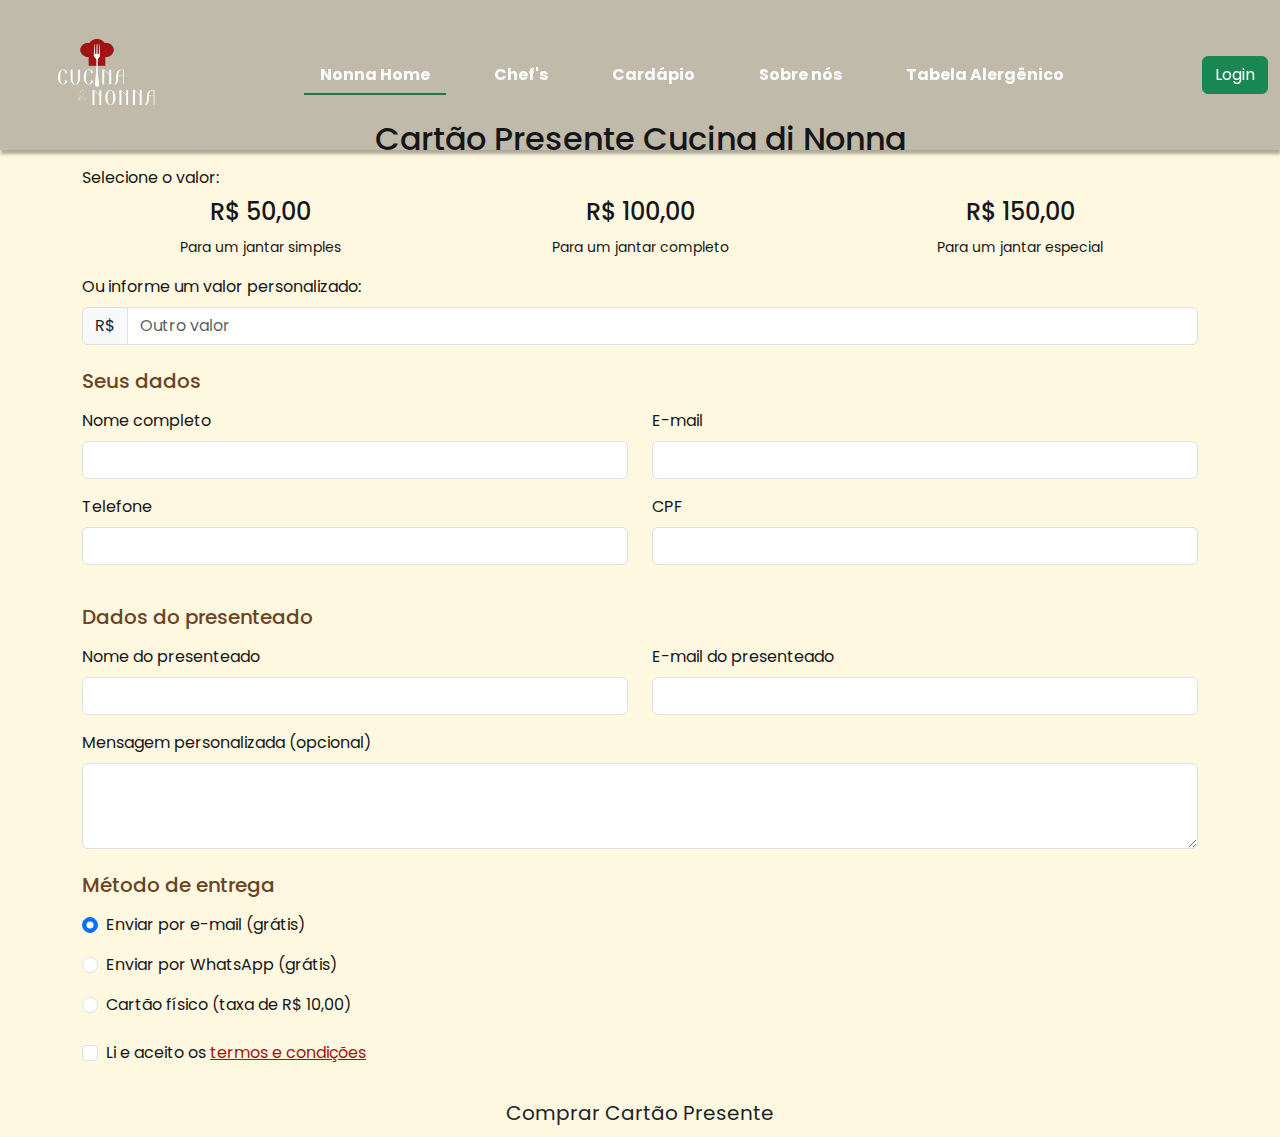
<file: compre_cartao.html>
<!DOCTYPE html>
<html lang="pt-br">
<head>
    <meta charset="UTF-8">
    <meta name="viewport" content="width=device-width, initial-scale=1.0">
    <title>Cartão Presente - Cucina di Nonna</title>
    <link href="https://cdn.jsdelivr.net/npm/bootstrap@5.3.0/dist/css/bootstrap.min.css" rel="stylesheet">
    <link rel="stylesheet" href="public/css/style.css">
    
</head>
<body id="body">
    <header id="header" class="navbar navbar-expand-lg fixed-top">
            <div class="container-fluid">
                <a href="index.html" class="navbar-brand me-0" id="logo">
                    <img class="img-logo" id="img-logo" src="public/img/logo-favincon/logo2.png" alt="" width="150px"
                        height="130px">
                </a>
                <button class="navbar-toggler" type="button" data-bs-toggle="collapse" data-bs-target="#navbarContent"
                    aria-controls="navbarContent" aria-expanded="false" aria-label="Toggle navigation">
                    <span class="navbar-toggler-icon"></span>
                </button>
                <div class="collapse navbar-collapse" id="navbarContent">
                    <ul id="navbar" class="navbar-nav mx-auto mb-2 mb-lg-0">
                        <li class="nav-item"><a href="index.html" class="nav-link active">Nonna Home</a></li>
                        <li class="nav-item"><a href="#chefs" class="nav-link">Chef's</a></li>
                        <li class="nav-item"><a href="#cardapio" class="nav-link">Cardápio</a></li>
                        <li class="nav-item"><a href="#sobre" class="nav-link">Sobre nós</a></li>
                        <li class="nav-item"><a href="#tabela" class="nav-link">Tabela Alergênico</a></li>
                    </ul>
                    <div class="d-flex">
                        <a href="login.html" target="_blank" class="btn  btn-success">Login</a>
                    </div>
                </div>
            </div>
        </header>
            <div class="faixa_presente">
                <header class="py-5">
                    <div class="container">
                        <br>
                    </div>
                </header>
            </div>
    <div class="container">
        <div class="form-container">
            <h2 class="form-title text-center">Cartão Presente Cucina di Nonna</h2>
            
            <form id="giftCardForm">
                <!-- Valor do Cartão -->
                <div class="mb-4">
                    <label class="form-label">Selecione o valor:</label>
                    <div class="row">
                        <div class="col-md-4 mb-3">
                            <div class="value-option text-center" onclick="selectValue(this, 50)">
                                <h4>R$ 50,00</h4>
                                <small>Para um jantar simples</small>
                            </div>
                        </div>
                        <div class="col-md-4 mb-3">
                            <div class="value-option text-center" onclick="selectValue(this, 100)">
                                <h4>R$ 100,00</h4>
                                <small>Para um jantar completo</small>
                            </div>
                        </div>
                        <div class="col-md-4 mb-3">
                            <div class="value-option text-center" onclick="selectValue(this, 150)">
                                <h4>R$ 150,00</h4>
                                <small>Para um jantar especial</small>
                            </div>
                        </div>
                    </div>
                    <div class="mb-3">
                        <label for="customAmount" class="form-label">Ou informe um valor personalizado:</label>
                        <div class="input-group">
                            <span class="input-group-text">R$</span>
                            <input type="number" class="form-control" id="customAmount" placeholder="Outro valor">
                        </div>
                    </div>
                </div>

                <!-- Informações do Comprador -->
                <div class="mb-4">
                    <h5 class="mb-3" style="color: var(--detalhes-bg);">Seus dados</h5>
                    <div class="row">
                        <div class="col-md-6 mb-3">
                            <label for="name" class="form-label">Nome completo</label>
                            <input type="text" class="form-control" id="name" required>
                        </div>
                        <div class="col-md-6 mb-3">
                            <label for="email" class="form-label">E-mail</label>
                            <input type="email" class="form-control" id="email" required>
                        </div>
                    </div>
                    <div class="row">
                        <div class="col-md-6 mb-3">
                            <label for="phone" class="form-label">Telefone</label>
                            <input type="tel" class="form-control" id="phone" required>
                        </div>
                        <div class="col-md-6 mb-3">
                            <label for="cpf" class="form-label">CPF</label>
                            <input type="text" class="form-control" id="cpf" required>
                        </div>
                    </div>
                </div>

                <!-- Informações do Presenteado -->
                <div class="mb-4">
                    <h5 class="mb-3" style="color: var(--detalhes-bg);">Dados do presenteado</h5>
                    <div class="row">
                        <div class="col-md-6 mb-3">
                            <label for="recipientName" class="form-label">Nome do presenteado</label>
                            <input type="text" class="form-control" id="recipientName" required>
                        </div>
                        <div class="col-md-6 mb-3">
                            <label for="recipientEmail" class="form-label">E-mail do presenteado</label>
                            <input type="email" class="form-control" id="recipientEmail" required>
                        </div>
                    </div>
                    <div class="mb-3">
                        <label for="message" class="form-label">Mensagem personalizada (opcional)</label>
                        <textarea class="form-control" id="message" rows="3"></textarea>
                    </div>
                </div>

                <!-- Método de Entrega -->
                <div class="mb-4">
                    <h5 class="mb-3" style="color: var(--detalhes-bg);">Método de entrega</h5>
                    <div class="form-check mb-3">
                        <input class="form-check-input" type="radio" name="deliveryMethod" id="emailDelivery" checked>
                        <label class="form-check-label" for="emailDelivery">
                            Enviar por e-mail (grátis)
                        </label>
                    </div>
                    <div class="form-check mb-3">
                        <input class="form-check-input" type="radio" name="deliveryMethod" id="whatsappDelivery">
                        <label class="form-check-label" for="whatsappDelivery">
                            Enviar por WhatsApp (grátis)
                        </label>
                    </div>
                    <div class="form-check">
                        <input class="form-check-input" type="radio" name="deliveryMethod" id="physicalDelivery">
                        <label class="form-check-label" for="physicalDelivery">
                            Cartão físico (taxa de R$ 10,00)
                        </label>
                    </div>
                </div>

                <!-- Termos e Condições -->
                <div class="mb-4 form-check">
                    <input type="checkbox" class="form-check-input" id="terms" required>
                    <label class="form-check-label" for="terms">Li e aceito os <a href="#" style="color: var(--cp-color);">termos e condições</a></label>
                </div>

                <!-- Botão de Envio -->
                <div class="d-grid gap-2">
                    <button type="submit" class="btn btn-custom btn-lg">Comprar Cartão Presente</button>
                </div>
            </form>
        </div>
    </div>

    <script src="https://cdn.jsdelivr.net/npm/bootstrap@5.3.0/dist/js/bootstrap.bundle.min.js"></script>
    <script>
    function selectValue(element, value) {
        // Remove a classe 'selected' de todas as opções
        document.querySelectorAll('.value-option').forEach(opt => {
            opt.classList.remove('selected');
        });
        
        // Adiciona a classe 'selected' apenas à opção clicada
        element.classList.add('selected');
        
        // Define o valor personalizado como vazio
        document.getElementById('customAmount').value = '';
    }

    document.getElementById('giftCardForm').addEventListener('submit', function(e) {
        e.preventDefault();
        
        // Validação básica dos campos obrigatórios
        const name = document.getElementById('name').value;
        const email = document.getElementById('email').value;
        const recipientName = document.getElementById('recipientName').value;
        const recipientEmail = document.getElementById('recipientEmail').value;
        
        if (!name || !email || !recipientName || !recipientEmail) {
            alert('Por favor, preencha todos os campos obrigatórios!');
            return;
        }
        
        // Mostra mensagem de sucesso e redireciona
        alert('Compra do cartão presente realizada com sucesso!');
        window.location.href = 'presente.html';
        
        // Se quiser adicionar um delay antes do redirecionamento:
        // setTimeout(() => {
        //     window.location.href = 'presente.html';
        // }, 1000); // 1 segundo de delay
    });
</script>
</body>
</html>
</file>
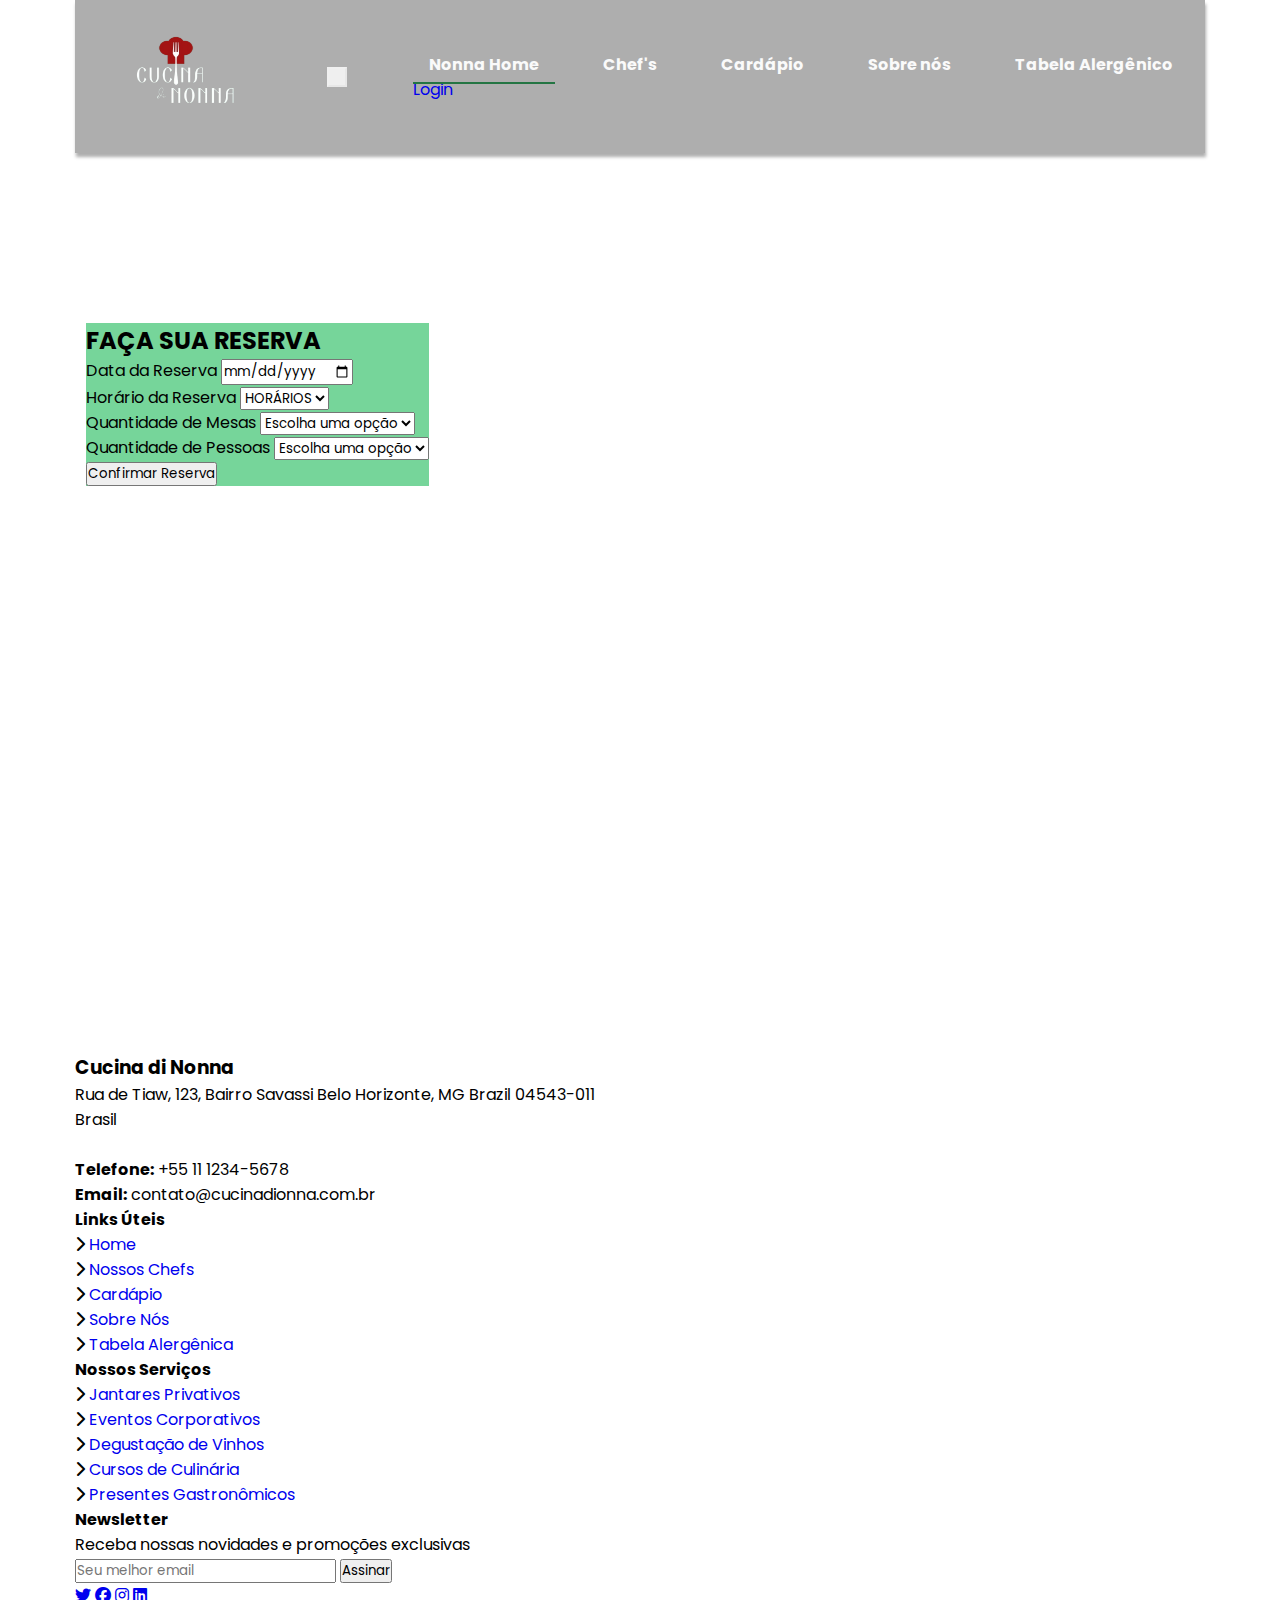
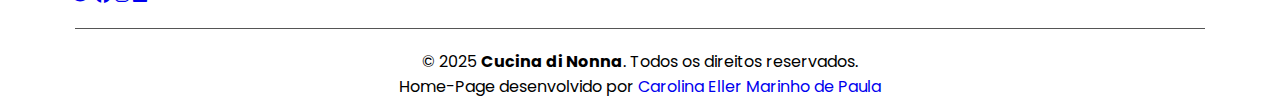
<file: reservas.html>
<!DOCTYPE html>
<html lang="PT-BR">
<head>
    <meta charset="UTF-8">
    <meta name="viewport" content="width=device-width, initial-scale=1.0">
    <title>Cucina Reservas</title>
    <link rel="stylesheet" href="public/css/reservas.css">
    <link href="https://cdn.jsdelivr.net/npm/bootstrap@5.0.2/dist/css/bootstrap.min.css" rel="stylesheet"
    integrity="sha384-EVSTQN3/azprG1Anm3QDgpJLIm9Nao0Yz1ztcQTwFspd3yD65VohhpuuCOmLASjC" crossorigin="anonymous">
    <script src="https://cdn.jsdelivr.net/npm/bootstrap@5.0.2/dist/js/bootstrap.bundle.min.js"
    integrity="sha384-MrcW6ZMFYlzcLA8Nl+NtUVF0sA7MsXsP1UyJoMp4YLEuNSfAP+JcXn/tWtIaxVXM"
    crossorigin="anonymous"></script>
    <link rel="stylesheet" href="https://cdnjs.cloudflare.com/ajax/libs/font-awesome/6.4.0/css/all.min.css">
    <link rel="icon" href="public/img/logo-favincon/Abstract Chef Cooking Restaurant Free Logo (1).jpg" type="image/x-icon">
</head>
<header id="header" class="navbar navbar-expand-lg fixed-top">
    <div class="container-fluid">
        <a href="#" class="navbar-brand me-0" id="logo">
            <img class="img-logo" id="img-logo" src="public/img/logo-favincon/logo2.png" alt="" width="150px" height="130px">
        </a>
        <button class="navbar-toggler" type="button" data-bs-toggle="collapse" data-bs-target="#navbarContent"
            aria-controls="navbarContent" aria-expanded="false" aria-label="Toggle navigation">
            <span class="navbar-toggler-icon"></span>
        </button>
        <div class="collapse navbar-collapse" id="navbarContent">
            <ul id="navbar" class="navbar-nav mx-auto mb-2 mb-lg-0">
                <li class="nav-item"><a href="index.html" class="nav-link active">Nonna Home</a></li>
                <li class="nav-item"><a href="#chefs" class="nav-link">Chef's</a></li>
                <li class="nav-item"><a href="#cardapio" class="nav-link">Cardápio</a></li>
                <li class="nav-item"><a href="#sobre" class="nav-link">Sobre nós</a></li>
                <li class="nav-item"><a href="#tabela" class="nav-link">Tabela Alergênico</a></li>
            </ul>
            <div class="d-flex">
                <a href="login.html" target="_blank" class="btn  btn-success">Login</a>
            </div>
        </div>
    </div>
</header>
<body>
<div class="wrapper">
    <section class="restaurant" id="tabela">
        <div class="row justify-content-center"> 
            <div class="col-lg-5 col-md-8 mb-4 me-lg-4"> 
                <div class="card rounded-0 h-100" style="background-color: #76d59a; border: none;">
                    <div class="card-body p-4">
                        <h2 class="card-title text-center text-uppercase mb-4">FAÇA SUA RESERVA</h2>
                        <form>
                            <div class="mb-3">
                                <label for="dataReserva" class="form-label">Data da Reserva</label>
                                <input type="date" class="form-control" id="dataReserva" required>
                            </div>
                            <div class="mb-3">
                                <label for="horaReserva" class="form-label">Horário da Reserva</label>
                                <select class="form-select" aria-label="qtdepessoas">
                                    <option selected>HORÁRIOS</option>
                                    <option value="1">13:00</option>
                                    <option value="2">13:30</option>
                                    <option value="3">14:00</option>
                                    <option value="4">14:30</option>
                                    <option value="5">15:00</option>
                                    <option value="6">15:30</option>
                                    <option value="7">16:00</option>
                                    <option value="8">16:30</option>
                                    <option value="9">17:00</option>
                                    <option value="10">17:30</option>
                                    <option value="11">18:00</option>
                                    <option value="12">18:30</option>
                                    <option value="13">19:00</option>
                                    <option value="14">19:30</option>
                                    <option value="15">20:00</option>
                                    <option value="16">20:30</option>
                                    <option value="17">21:00</option>
                                    <option value="15">21:30</option>
                                    <option value="16">22:00</option>
                                </select>
                            </div>
                            <div class="mb-3">
                                <label for="qtdMesas" class="form-label">Quantidade de Mesas</label>
                                <select class="form-select" id="qtdMesas" required>
                                    <option selected disabled>Escolha uma opção</option>
                                    <option value="1">1 Mesa</option>
                                    <option value="2">2 Mesas</option>
                                    <option value="3">3 Mesas</option>
                                    <option value="4">4 Mesas</option>
                                    <option value="5">5 Mesas</option>
                                </select>
                            </div>
                            <div class="mb-3">
                                <label for="qtdPessoas" class="form-label">Quantidade de Pessoas</label>
                                <select class="form-select" id="qtdPessoas" required>
                                    <option selected disabled>Escolha uma opção</option>
                                    <option value="1">1 Pessoa</option>
                                    <option value="2">2 Pessoas</option>
                                    <option value="3">3 Pessoas</option>
                                    <option value="4">4 Pessoas</option>
                                    <option value="5">5 Pessoas</option>
                                    <option value="6">7+ Pessoas</option>
                                </select>
                            </div>
                            <div class="d-grid">
                                <button type="submit" class="btn btn-dark text-uppercase">Confirmar Reserva</button>
                            </div>
                        </form>
                    </div>
                </div>
            </div>
        </div>
        <div id="cards-reservas" class="container-card-reserva"></div>
    </section>
</div>

    <footer class="footer-luxury">
        <div class="footer-top">
            <div class="container">
                <div class="row">
                    <div class="col-lg-3 col-md-6 footer-contact">
                        <h3>Cucina di Nonna</h3>
                        <p>
                            Rua de Tiaw, 123, Bairro Savassi
                            Belo Horizonte, MG Brazil 04543-011<br>
                            Brasil <br><br>
                            <strong>Telefone:</strong> +55 11 1234-5678<br>
                            <strong>Email:</strong> contato@cucinadionna.com.br<br>
                        </p>
                    </div>
                    <div class="col-lg-3 col-md-6 footer-links">
                        <h4>Links Úteis</h4>
                        <ul>
                            <li><i class="fas fa-chevron-right"></i> <a href="#">Home</a></li>
                            <li><i class="fas fa-chevron-right"></i> <a href="#chefs">Nossos Chefs</a></li>
                            <li><i class="fas fa-chevron-right"></i> <a href="#cardapio">Cardápio</a></li>
                            <li><i class="fas fa-chevron-right"></i> <a href="#sobre">Sobre Nós</a></li>
                            <li><i class="fas fa-chevron-right"></i> <a href="#tabela">Tabela Alergênica</a></li>
                        </ul>
                    </div>
                    <div class="col-lg-3 col-md-6 footer-links">
                        <h4>Nossos Serviços</h4>
                        <ul>
                            <li><i class="fas fa-chevron-right"></i> <a href="#">Jantares Privativos</a></li>
                            <li><i class="fas fa-chevron-right"></i> <a href="#">Eventos Corporativos</a></li>
                            <li><i class="fas fa-chevron-right"></i> <a href="#">Degustação de Vinhos</a></li>
                            <li><i class="fas fa-chevron-right"></i> <a href="#">Cursos de Culinária</a></li>
                            <li><i class="fas fa-chevron-right"></i> <a href="#">Presentes Gastronômicos</a></li>
                        </ul>
                    </div>
                    <div class="col-lg-3 col-md-6 footer-newsletter">
                        <h4>Newsletter</h4>
                        <p>Receba nossas novidades e promoções exclusivas</p>
                        <form action="" method="post">
                            <input type="email" name="email" placeholder="Seu melhor email">
                            <button type="submit">Assinar</button>
                        </form>
                        <div class="social-links mt-3">
                            <a href="#" class="twitter"><i class="fab fa-twitter"></i></a>
                            <a href="#" class="facebook"><i class="fab fa-facebook"></i></a>
                            <a href="#" class="instagram"><i class="fab fa-instagram"></i></a>
                            <a href="#" class="linkedin"><i class="fab fa-linkedin"></i></a>
                        </div>
                    </div>
                </div>
            </div>
        </div>
        <div class="footer-bottom">
            <div class="container">
                <div class="row">
                    <div class="col-md-6">
                        <div class="copyright">
                            &copy; 2025 <strong>Cucina di Nonna</strong>. Todos os direitos reservados.
                        </div>
                    </div>
                    <div class="col-md-6">
                        <div class="credits">
                            Home-Page desenvolvido por <a href="#">Carolina Eller Marinho de Paula</a>
                        </div>
                    </div>
                </div>
            </div>
        </div>
    </footer>
    <!-- FOOTER FIM -->

<script src="https://cdn.jsdelivr.net/npm/bootstrap@5.0.2/dist/js/bootstrap.bundle.min.js"></script>
<script src="public/js/app.js"></script>
<script src="public/js/reservas.js"></script>
</body>
</html>
</file>
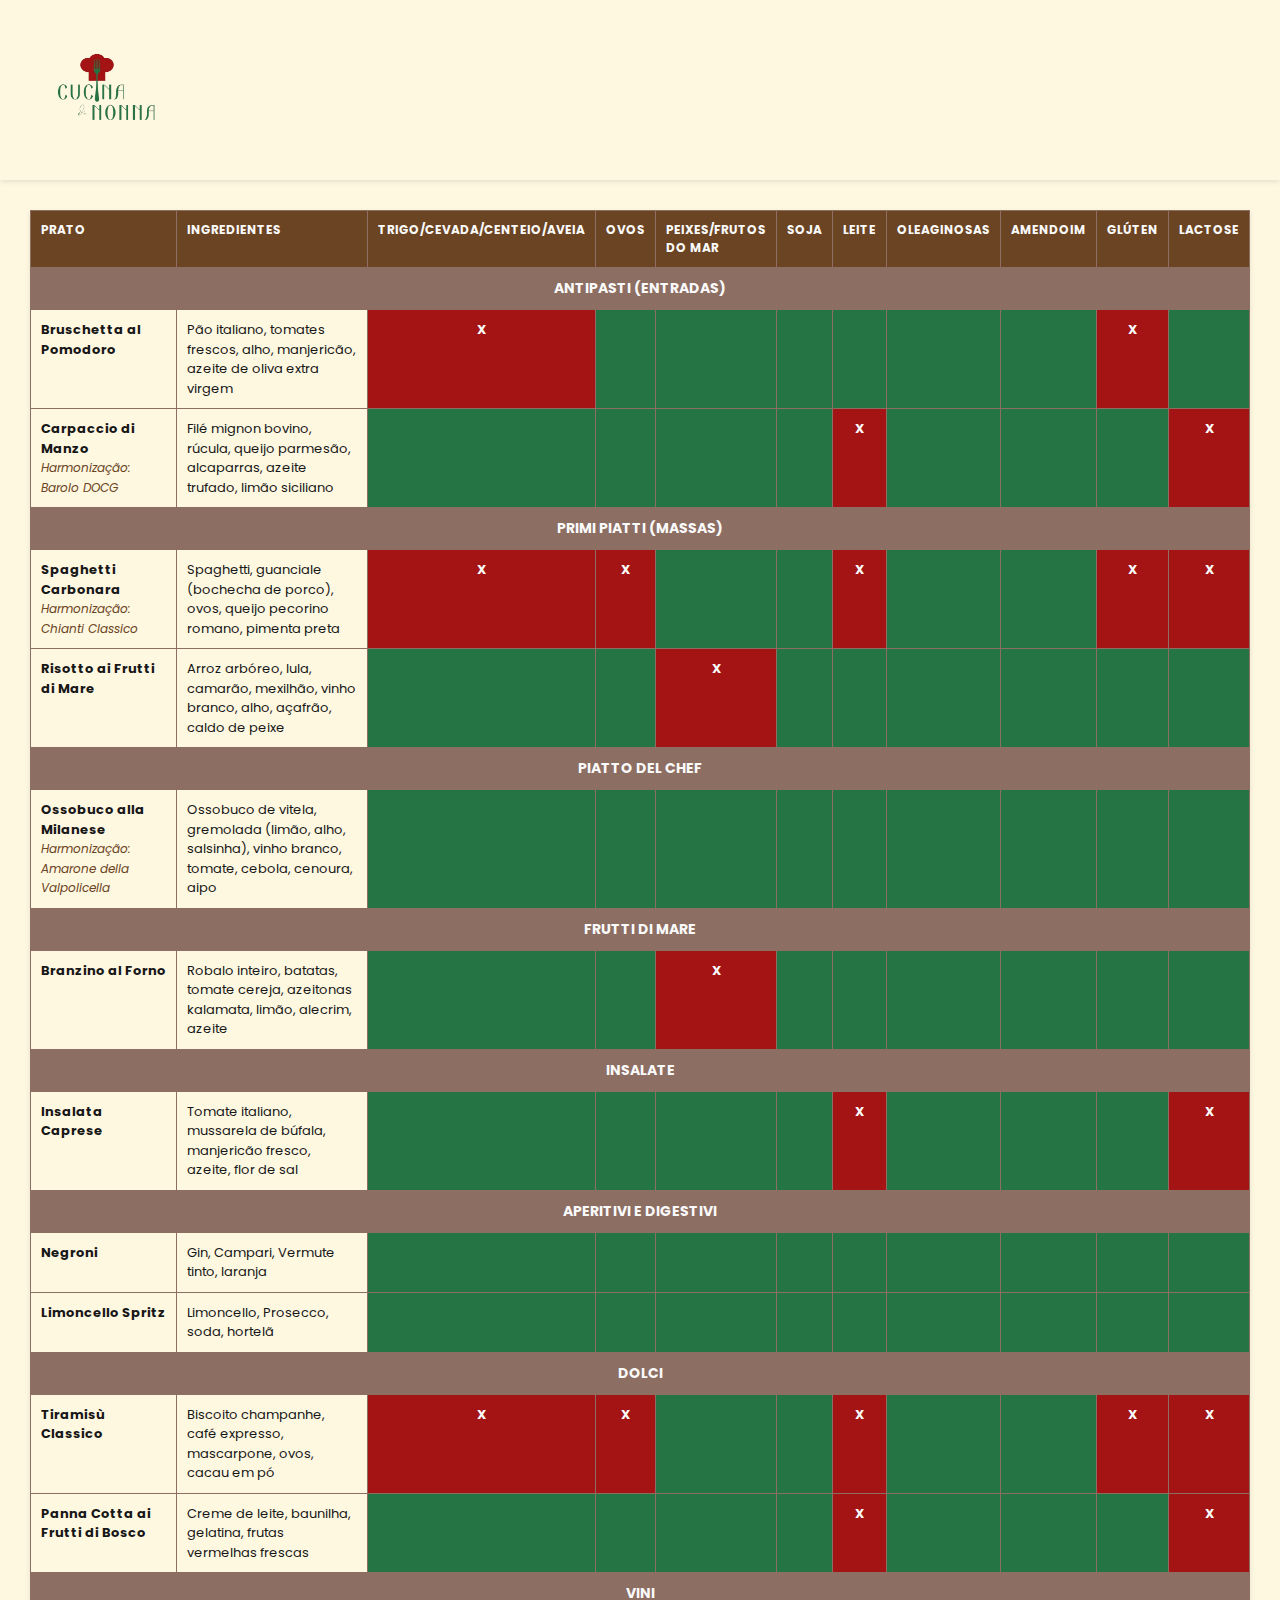
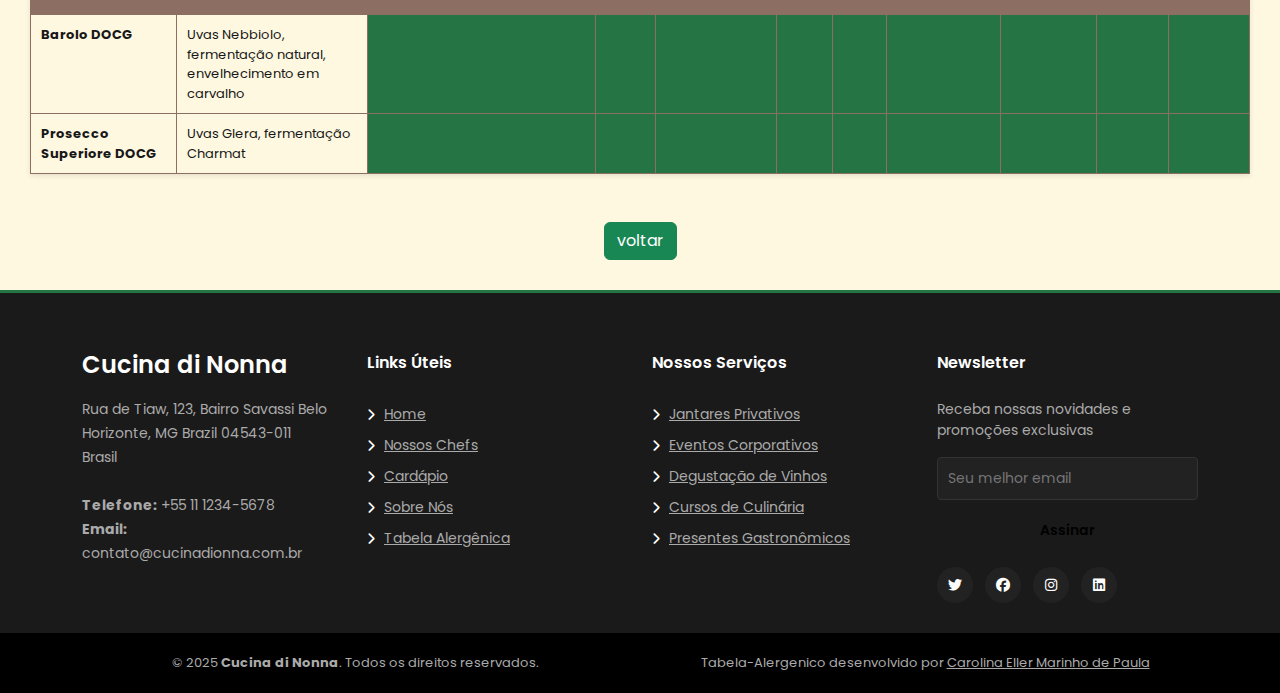
<file: TabelaAlergenico.html>
<!DOCTYPE html>
<html lang="pt-BR">

<head>
  <!-- CABEÇALHO COMEÇO - METADADOS -->
  <meta charset="UTF-8">
  <meta name="viewport" content="width=device-width, initial-scale=1.0">
  <title>Cucina Alergênico</title>
  <link rel="stylesheet" href="https://cdn.jsdelivr.net/npm/bootstrap@5.0.2/dist/css/bootstrap.min.css">
  <link rel="stylesheet" href="https://cdnjs.cloudflare.com/ajax/libs/font-awesome/6.4.0/css/all.min.css">
  <link rel="stylesheet" href="public/css/style.css">
  <link rel="icon" href="public/img/logo-favincon/Abstract Chef Cooking Restaurant Free Logo (1).jpg"
    type="image/x-icon">
  <!-- CABEÇALHO FIM -->
  <style>
    :root {
      --main-color: #fff8e1;
      --text-color: #171718;
      --text-color2: #fafafa;
      --cp-color: #a41414;
      --cs-color: #247543;
      --detalhes-bg: #6b4423;
      --detalhes-bg2: #8d6e63;
      --destaques-bg: #d4af37;
      --transition: all 0.4s ease;
    }

    body {
      font-family: 'Times New Roman', serif;
      margin: 0;
      overflow-x: hidden;
      background-color: var(--main-color);
      color: var(--text-color);
    }

    .header {
      color: var(--text-color2);
      padding: 20px 0;
      text-transform: uppercase;
      box-shadow: 0 2px 5px rgba(0, 0, 0, 0.1);
    }

    main {
      padding: 30px;
    }

    table {
      width: 100%;
      border-collapse: collapse;
      margin-bottom: 30px;
      box-shadow: 0 2px 5px rgba(0, 0, 0, 0.1);
    }

    th,
    td {
      border: 1px solid var(--detalhes-bg2);
      padding: 10px;
      text-align: left;
      font-size: 13px;
      vertical-align: top;
    }

    th {
      background-color: var(--detalhes-bg);
      color: var(--text-color2);
      font-weight: bold;
      text-transform: uppercase;
      font-size: 12px;
    }

    .section-title {
      background-color: var(--detalhes-bg2);
      color: var(--text-color2);
      font-weight: bold;
      text-align: center;
      text-transform: uppercase;
      font-size: 14px;
    }

    .contains {
      background-color: var(--cp-color);
      color: var(--text-color2);
      text-align: center;
      font-weight: bold;
    }

    .does-not-contain {
      background-color: var(--cs-color);
      color: var(--text-color2);
      text-align: center;
    }

    .footer {
      text-align: center;
      font-size: 11px;
      margin-top: 40px;
      color: var(--detalhes-bg);
      border-top: 1px solid var(--detalhes-bg);
      padding-top: 10px;
    }

    .wine-pairing {
      font-style: italic;
      font-size: 12px;
      color: var(--detalhes-bg);
    }
  </style>
</head>

<body>
  <header class="header navbar navbar-expand-lg navbar-light ">
    <div class="container-fluid">
      <a href="index.html" class="navbar-brand me-0" id="logo">
        <img class="img-logo" id="img-logo" src="public/img/logo-favincon/Logo.jpg" alt="Cucina di Nonna" width="150"
          height="130">
      </a>

      <div class="container align-items-center justify-content-center fade-in-item mb-3"
        style="animation-delay: 1s; color: #6b4423;">
        <h1 class="text-center fw-bold fs-1 mb-4">Tabela Alergênicos</h1>
        <p class="text-center fs-4">Cuccina di Nonna | CHEF EXECUTIVO: Emmanuel Bassoleil</p>
      </div>
    </div>
  </header>

  <main>
    <table>
      <thead>
        <tr>
          <th style="width: 20%">PRATO</th>
          <th style="width: 30%">INGREDIENTES</th>
          <th>TRIGO/CEVADA/CENTEIO/AVEIA</th>
          <th>OVOS</th>
          <th>PEIXES/FRUTOS DO MAR</th>
          <th>SOJA</th>
          <th>LEITE</th>
          <th>OLEAGINOSAS</th>
          <th>AMENDOIM</th>
          <th>GLÚTEN</th>
          <th>LACTOSE</th>
        </tr>
      </thead>
      <tbody>
        <!-- ENTRADAS -->
        <tr>
          <td colspan="11" class="section-title">Antipasti (Entradas)</td>
        </tr>
        <tr>
          <td><strong>Bruschetta al Pomodoro</strong></td>
          <td>Pão italiano, tomates frescos, alho, manjericão, azeite de oliva extra virgem</td>
          <td class="contains">X</td>
          <td class="does-not-contain"></td>
          <td class="does-not-contain"></td>
          <td class="does-not-contain"></td>
          <td class="does-not-contain"></td>
          <td class="does-not-contain"></td>
          <td class="does-not-contain"></td>
          <td class="contains">X</td>
          <td class="does-not-contain"></td>
        </tr>
        <tr>
          <td><strong>Carpaccio di Manzo</strong><br><span class="wine-pairing">Harmonização: Barolo DOCG</span></td>
          <td>Filé mignon bovino, rúcula, queijo parmesão, alcaparras, azeite trufado, limão siciliano</td>
          <td class="does-not-contain"></td>
          <td class="does-not-contain"></td>
          <td class="does-not-contain"></td>
          <td class="does-not-contain"></td>
          <td class="contains">X</td>
          <td class="does-not-contain"></td>
          <td class="does-not-contain"></td>
          <td class="does-not-contain"></td>
          <td class="contains">X</td>
        </tr>
        <!-- PRATOS PRINCIPAIS -->
        <tr>
          <td colspan="11" class="section-title">Primi Piatti (Massas)</td>
        </tr>
        <tr>
          <td><strong>Spaghetti Carbonara</strong><br><span class="wine-pairing">Harmonização: Chianti Classico</span>
          </td>
          <td>Spaghetti, guanciale (bochecha de porco), ovos, queijo pecorino romano, pimenta preta</td>
          <td class="contains">X</td>
          <td class="contains">X</td>
          <td class="does-not-contain"></td>
          <td class="does-not-contain"></td>
          <td class="contains">X</td>
          <td class="does-not-contain"></td>
          <td class="does-not-contain"></td>
          <td class="contains">X</td>
          <td class="contains">X</td>
        </tr>
        <tr>
          <td><strong>Risotto ai Frutti di Mare</strong></td>
          <td>Arroz arbóreo, lula, camarão, mexilhão, vinho branco, alho, açafrão, caldo de peixe</td>
          <td class="does-not-contain"></td>
          <td class="does-not-contain"></td>
          <td class="contains">X</td>
          <td class="does-not-contain"></td>
          <td class="does-not-contain"></td>
          <td class="does-not-contain"></td>
          <td class="does-not-contain"></td>
          <td class="does-not-contain"></td>
          <td class="does-not-contain"></td>
        </tr>
        <!-- PRATO DO CHEF -->
        <tr>
          <td colspan="11" class="section-title">Piatto del Chef</td>
        </tr>
        <tr>
          <td><strong>Ossobuco alla Milanese</strong><br><span class="wine-pairing">Harmonização: Amarone della
              Valpolicella</span></td>
          <td>Ossobuco de vitela, gremolada (limão, alho, salsinha), vinho branco, tomate, cebola, cenoura, aipo</td>
          <td class="does-not-contain"></td>
          <td class="does-not-contain"></td>
          <td class="does-not-contain"></td>
          <td class="does-not-contain"></td>
          <td class="does-not-contain"></td>
          <td class="does-not-contain"></td>
          <td class="does-not-contain"></td>
          <td class="does-not-contain"></td>
          <td class="does-not-contain"></td>
        </tr>
        <!-- FRUTOS DO MAR -->
        <tr>
          <td colspan="11" class="section-title">Frutti di Mare</td>
        </tr>
        <tr>
          <td><strong>Branzino al Forno</strong></td>
          <td>Robalo inteiro, batatas, tomate cereja, azeitonas kalamata, limão, alecrim, azeite</td>
          <td class="does-not-contain"></td>
          <td class="does-not-contain"></td>
          <td class="contains">X</td>
          <td class="does-not-contain"></td>
          <td class="does-not-contain"></td>
          <td class="does-not-contain"></td>
          <td class="does-not-contain"></td>
          <td class="does-not-contain"></td>
          <td class="does-not-contain"></td>
        </tr>
        <!-- SALADAS -->
        <tr>
          <td colspan="11" class="section-title">Insalate</td>
        </tr>
        <tr>
          <td><strong>Insalata Caprese</strong></td>
          <td>Tomate italiano, mussarela de búfala, manjericão fresco, azeite, flor de sal</td>
          <td class="does-not-contain"></td>
          <td class="does-not-contain"></td>
          <td class="does-not-contain"></td>
          <td class="does-not-contain"></td>
          <td class="contains">X</td>
          <td class="does-not-contain"></td>
          <td class="does-not-contain"></td>
          <td class="does-not-contain"></td>
          <td class="contains">X</td>
        </tr>
        <!-- DRINKS -->
        <tr>
          <td colspan="11" class="section-title">Aperitivi e Digestivi</td>
        </tr>
        <tr>
          <td><strong>Negroni</strong></td>
          <td>Gin, Campari, Vermute tinto, laranja</td>
          <td class="does-not-contain"></td>
          <td class="does-not-contain"></td>
          <td class="does-not-contain"></td>
          <td class="does-not-contain"></td>
          <td class="does-not-contain"></td>
          <td class="does-not-contain"></td>
          <td class="does-not-contain"></td>
          <td class="does-not-contain"></td>
          <td class="does-not-contain"></td>
        </tr>
        <tr>
          <td><strong>Limoncello Spritz</strong></td>
          <td>Limoncello, Prosecco, soda, hortelã</td>
          <td class="does-not-contain"></td>
          <td class="does-not-contain"></td>
          <td class="does-not-contain"></td>
          <td class="does-not-contain"></td>
          <td class="does-not-contain"></td>
          <td class="does-not-contain"></td>
          <td class="does-not-contain"></td>
          <td class="does-not-contain"></td>
          <td class="does-not-contain"></td>
        </tr>
        <!-- SOBREMESAS -->
        <tr>
          <td colspan="11" class="section-title">Dolci</td>
        </tr>
        <tr>
          <td><strong>Tiramisù Classico</strong></td>
          <td>Biscoito champanhe, café expresso, mascarpone, ovos, cacau em pó</td>
          <td class="contains">X</td>
          <td class="contains">X</td>
          <td class="does-not-contain"></td>
          <td class="does-not-contain"></td>
          <td class="contains">X</td>
          <td class="does-not-contain"></td>
          <td class="does-not-contain"></td>
          <td class="contains">X</td>
          <td class="contains">X</td>
        </tr>
        <tr>
          <td><strong>Panna Cotta ai Frutti di Bosco</strong></td>
          <td>Creme de leite, baunilha, gelatina, frutas vermelhas frescas</td>
          <td class="does-not-contain"></td>
          <td class="does-not-contain"></td>
          <td class="does-not-contain"></td>
          <td class="does-not-contain"></td>
          <td class="contains">X</td>
          <td class="does-not-contain"></td>
          <td class="does-not-contain"></td>
          <td class="does-not-contain"></td>
          <td class="contains">X</td>
        </tr>
        <!-- VINHOS -->
        <tr>
          <td colspan="11" class="section-title">Vini</td>
        </tr>
        <tr>
          <td><strong>Barolo DOCG</strong></td>
          <td>Uvas Nebbiolo, fermentação natural, envelhecimento em carvalho</td>
          <td class="does-not-contain"></td>
          <td class="does-not-contain"></td>
          <td class="does-not-contain"></td>
          <td class="does-not-contain"></td>
          <td class="does-not-contain"></td>
          <td class="does-not-contain"></td>
          <td class="does-not-contain"></td>
          <td class="does-not-contain"></td>
          <td class="does-not-contain"></td>
        </tr>
        <tr>
          <td><strong>Prosecco Superiore DOCG</strong></td>
          <td>Uvas Glera, fermentação Charmat</td>
          <td class="does-not-contain"></td>
          <td class="does-not-contain"></td>
          <td class="does-not-contain"></td>
          <td class="does-not-contain"></td>
          <td class="does-not-contain"></td>
          <td class="does-not-contain"></td>
          <td class="does-not-contain"></td>
          <td class="does-not-contain"></td>
          <td class="does-not-contain"></td>
        </tr>
      </tbody>
    </table>

    <div class="d-flex justify-content-center mx-auto mb-2 mt-5 mb-lg-0">
      <a href="index.html" target="_blank" class="btn btn-success ">voltar</a>
    </div>
  </main>

  <!-- FOOTER COMEÇO -->
  <footer class="footer-luxury">
    <div class="footer-top">
      <div class="container">
        <div class="row">
          <div class="col-lg-3 col-md-6 footer-contact">
            <h3>Cucina di Nonna</h3>
            <p>
              Rua de Tiaw, 123, Bairro Savassi
              Belo Horizonte, MG Brazil 04543-011<br>
              Brasil <br><br>
              <strong>Telefone:</strong> +55 11 1234-5678<br>
              <strong>Email:</strong> contato@cucinadionna.com.br<br>
            </p>
          </div>
          <div class="col-lg-3 col-md-6 footer-links">
            <h4>Links Úteis</h4>
            <ul>
              <li><i class="fas fa-chevron-right"></i> <a href="#">Home</a></li>
              <li><i class="fas fa-chevron-right"></i> <a href="#chefs">Nossos Chefs</a></li>
              <li><i class="fas fa-chevron-right"></i> <a href="#cardapio">Cardápio</a></li>
              <li><i class="fas fa-chevron-right"></i> <a href="#sobre">Sobre Nós</a></li>
              <li><i class="fas fa-chevron-right"></i> <a href="#tabela">Tabela Alergênica</a></li>
            </ul>
          </div>
          <div class="col-lg-3 col-md-6 footer-links">
            <h4>Nossos Serviços</h4>
            <ul>
              <li><i class="fas fa-chevron-right"></i> <a href="#">Jantares Privativos</a></li>
              <li><i class="fas fa-chevron-right"></i> <a href="#">Eventos Corporativos</a></li>
              <li><i class="fas fa-chevron-right"></i> <a href="#">Degustação de Vinhos</a></li>
              <li><i class="fas fa-chevron-right"></i> <a href="#">Cursos de Culinária</a></li>
              <li><i class="fas fa-chevron-right"></i> <a href="#">Presentes Gastronômicos</a></li>
            </ul>
          </div>
          <div class="col-lg-3 col-md-6 footer-newsletter">
            <h4>Newsletter</h4>
            <p>Receba nossas novidades e promoções exclusivas</p>
            <form action="" method="post">
              <input type="email" name="email" placeholder="Seu melhor email">
              <button type="submit">Assinar</button>
            </form>
            <div class="social-links mt-3">
              <a href="#" class="twitter"><i class="fab fa-twitter"></i></a>
              <a href="#" class="facebook"><i class="fab fa-facebook"></i></a>
              <a href="#" class="instagram"><i class="fab fa-instagram"></i></a>
              <a href="#" class="linkedin"><i class="fab fa-linkedin"></i></a>
            </div>
          </div>
        </div>
      </div>
    </div>
    <div class="footer-bottom">
      <div class="container">
        <div class="row">
          <div class="col-md-6">
            <div class="copyright">
              &copy; 2025 <strong>Cucina di Nonna</strong>. Todos os direitos reservados.
            </div>
          </div>
          <div class="col-md-6">
            <div class="credits">
              Tabela-Alergenico desenvolvido por <a href="#">Carolina Eller Marinho de Paula</a>
            </div>
          </div>
        </div>
      </div>
    </div>
  </footer>
  <!-- FOOTER FIM -->

</body>

</html>
</file>
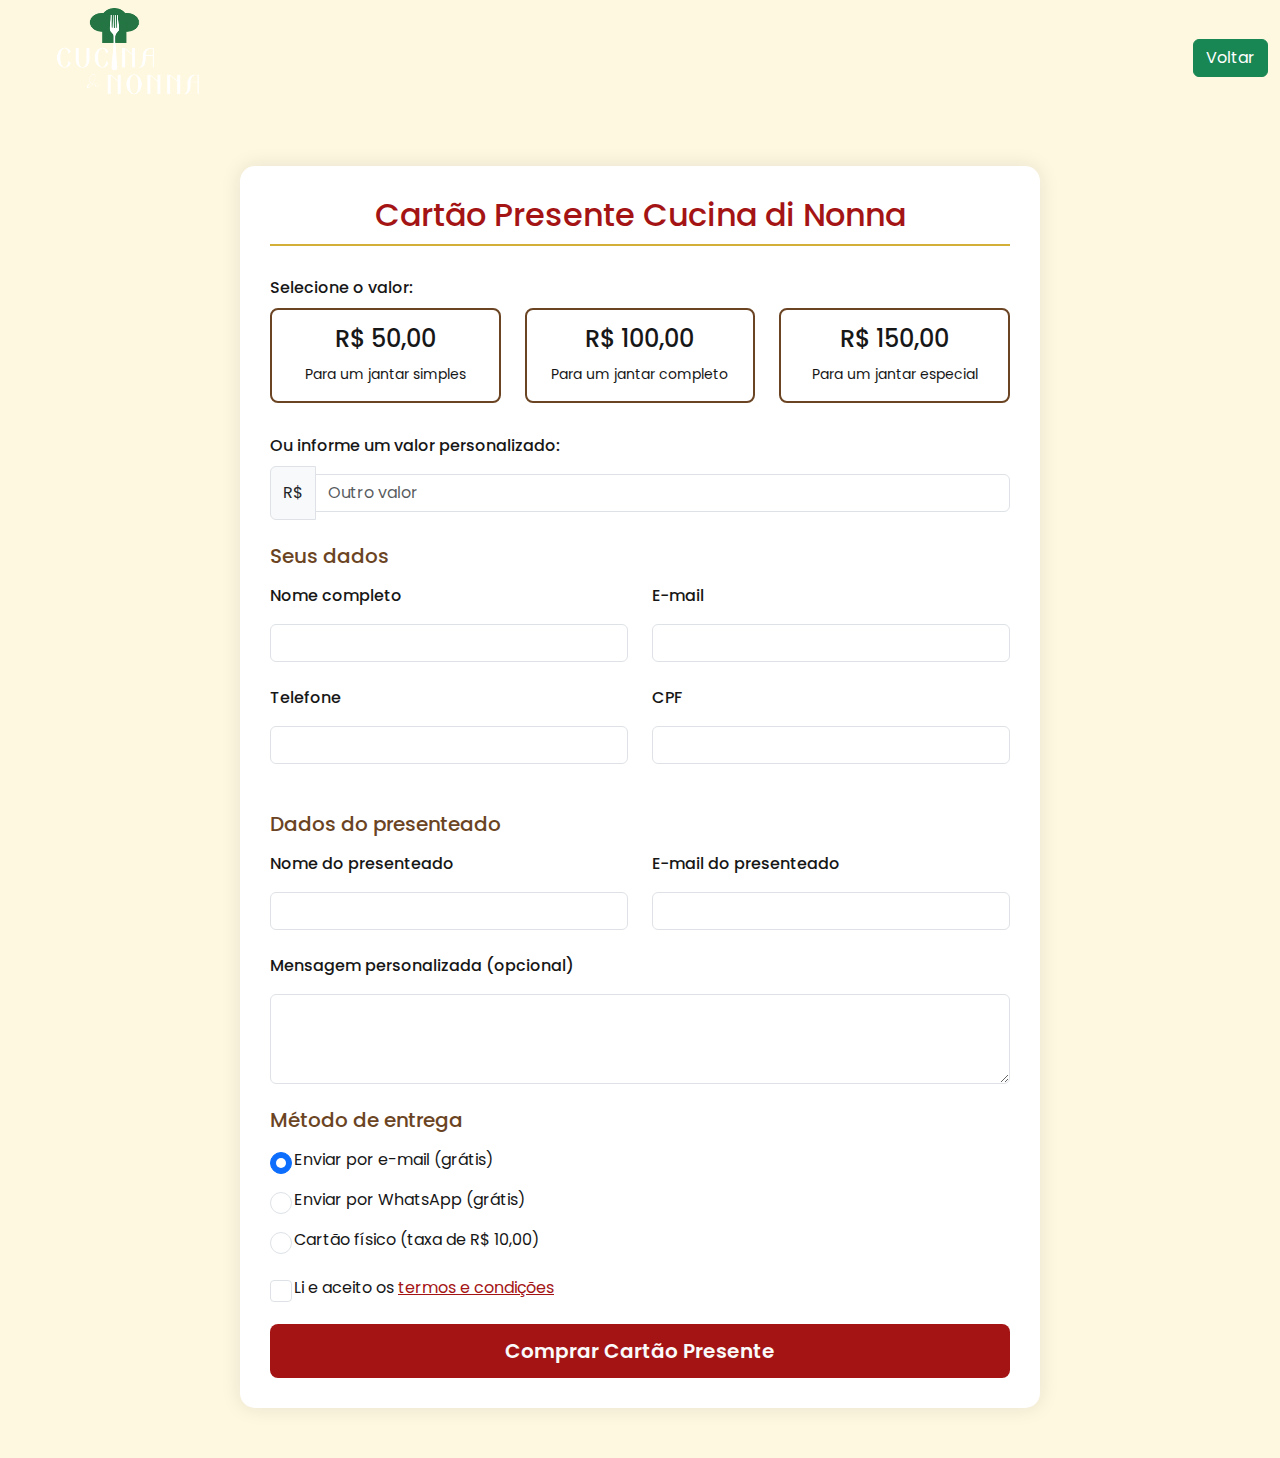
<file: src/compre_cartao.html>
<!DOCTYPE html>
<html lang="pt-br">
<head>
    <meta name="viewport" content="width=device-width, initial-scale=1.0">
    <title>Cartão Presente - Cucina di Nonna</title>
    <meta charset="UTF-8">
    <link rel="stylesheet" href="https://cdn.jsdelivr.net/npm/bootstrap@5.0.2/dist/css/bootstrap.min.css">
    <link rel="stylesheet" href="https://cdnjs.cloudflare.com/ajax/libs/font-awesome/6.4.0/css/all.min.css">
    <link rel="stylesheet" href="public/css/style.css">
    <link rel="icon" href="public/img/logo-favincon/Abstract Chef Cooking Restaurant Free Logo (1).jpg"
        type="image/x-icon">
    
</head>
<body id="body">
    <header id="header-presente" class="navbar navbar-expand-lg">
        <div class="container-fluid">
            <a href="index.html" class="navbar-brand me-0" id="logo">
                <img class="img-logo" id="img-logo" src="public/img/logo-favincon/logo3.png" alt="" width="200px"
                    height="100px">
            </a>
            <button class="navbar-toggler" type="button" data-bs-toggle="collapse" data-bs-target="#navbarContent"
            aria-controls="navbarContent" aria-expanded="false" aria-label="Toggle navigation">
            <i class="fas fa-bars"></i>
        </button>
        <div class="d-flex">
            <a href="presente.html" target="_blank" class="btn btn-success">Voltar</a>
        </div>
      
    </header>
      
    <div class="container">
        <div class="form-container">
            <h2 class="form-title text-center">Cartão Presente Cucina di Nonna</h2>
            
            <form id="giftCardForm">
                <!-- Valor do Cartão -->
                <div class="mb-4">
                    <label class="form-label">Selecione o valor:</label>
                    <div class="row">
                        <div class="col-md-4 mb-3">
                            <div class="value-option text-center" onclick="selectValue(this, 50)">
                                <h4>R$ 50,00</h4>
                                <small>Para um jantar simples</small>
                            </div>
                        </div>
                        <div class="col-md-4 mb-3">
                            <div class="value-option text-center" onclick="selectValue(this, 100)">
                                <h4>R$ 100,00</h4>
                                <small>Para um jantar completo</small>
                            </div>
                        </div>
                        <div class="col-md-4 mb-3">
                            <div class="value-option text-center" onclick="selectValue(this, 150)">
                                <h4>R$ 150,00</h4>
                                <small>Para um jantar especial</small>
                            </div>
                        </div>
                    </div>
                    <div class="mb-3">
                        <label for="customAmount" class="form-label">Ou informe um valor personalizado:</label>
                        <div class="input-group">
                            <span class="input-group-text">R$</span>
                            <input type="number" class="form-control" id="customAmount" placeholder="Outro valor">
                        </div>
                    </div>
                </div>

                <!-- Informações do Comprador -->
                <div class="mb-4">
                    <h5 class="mb-3" style="color: var(--detalhes-bg);">Seus dados</h5>
                    <div class="row">
                        <div class="col-md-6 mb-3">
                            <label for="name" class="form-label">Nome completo</label>
                            <input type="text" class="form-control" id="name" required>
                        </div>
                        <div class="col-md-6 mb-3">
                            <label for="email" class="form-label">E-mail</label>
                            <input type="email" class="form-control" id="email" required>
                        </div>
                    </div>
                    <div class="row">
                        <div class="col-md-6 mb-3">
                            <label for="phone" class="form-label">Telefone</label>
                            <input type="tel" class="form-control" id="phone" required>
                        </div>
                        <div class="col-md-6 mb-3">
                            <label for="cpf" class="form-label">CPF</label>
                            <input type="text" class="form-control" id="cpf" required>
                        </div>
                    </div>
                </div>

                <!-- Informações do Presenteado -->
                <div class="mb-4">
                    <h5 class="mb-3" style="color: var(--detalhes-bg);">Dados do presenteado</h5>
                    <div class="row">
                        <div class="col-md-6 mb-3">
                            <label for="recipientName" class="form-label">Nome do presenteado</label>
                            <input type="text" class="form-control" id="recipientName" required>
                        </div>
                        <div class="col-md-6 mb-3">
                            <label for="recipientEmail" class="form-label">E-mail do presenteado</label>
                            <input type="email" class="form-control" id="recipientEmail" required>
                        </div>
                    </div>
                    <div class="mb-3">
                        <label for="message" class="form-label">Mensagem personalizada (opcional)</label>
                        <textarea class="form-control" id="message" rows="3"></textarea>
                    </div>
                </div>

                <!-- Método de Entrega -->
                <div class="mb-4">
                    <h5 class="mb-3" style="color: var(--detalhes-bg);">Método de entrega</h5>
                    <div class="form-check mb-3">
                        <input class="form-check-input" type="radio" name="deliveryMethod" id="emailDelivery" checked>
                        <label class="form-check-label" for="emailDelivery">
                            Enviar por e-mail (grátis)
                        </label>
                    </div>
                    <div class="form-check mb-3">
                        <input class="form-check-input" type="radio" name="deliveryMethod" id="whatsappDelivery">
                        <label class="form-check-label" for="whatsappDelivery">
                            Enviar por WhatsApp (grátis)
                        </label>
                    </div>
                    <div class="form-check">
                        <input class="form-check-input" type="radio" name="deliveryMethod" id="physicalDelivery">
                        <label class="form-check-label" for="physicalDelivery">
                            Cartão físico (taxa de R$ 10,00)
                        </label>
                    </div>
                </div>

                <!-- Termos e Condições -->
                <div class="mb-4 form-check">
                    <input type="checkbox" class="form-check-input" id="terms" required>
                    <label class="form-check-label" for="terms">Li e aceito os <a href="#" style="color: var(--cp-color);">termos e condições</a></label>
                </div>

                <!-- Botão de Envio -->
                <div class="d-grid gap-2">
                    <button type="submit" class="btn btn-custom btn-lg">Comprar Cartão Presente</button>
                </div>
            </form>
        </div>
    </div>

    <script src="https://cdn.jsdelivr.net/npm/bootstrap@5.3.0/dist/js/bootstrap.bundle.min.js"></script>
    <script>
    function selectValue(element, value) {
        // Remove a classe 'selected' de todas as opções
        document.querySelectorAll('.value-option').forEach(opt => {
            opt.classList.remove('selected');
        });
        
        // Adiciona a classe 'selected' apenas à opção clicada
        element.classList.add('selected');
        
        // Define o valor personalizado como vazio
        document.getElementById('customAmount').value = '';
    }

    document.getElementById('giftCardForm').addEventListener('submit', function(e) {
        e.preventDefault();
        
        // Validação básica dos campos obrigatórios
        const name = document.getElementById('name').value;
        const email = document.getElementById('email').value;
        const recipientName = document.getElementById('recipientName').value;
        const recipientEmail = document.getElementById('recipientEmail').value;
        
        if (!name || !email || !recipientName || !recipientEmail) {
            alert('Por favor, preencha todos os campos obrigatórios!');
            return;
        }
        
        // Mostra mensagem de sucesso e redireciona
        alert('Compra do cartão presente realizada com sucesso!');
        window.location.href = 'presente.html';
        
        // Se quiser adicionar um delay antes do redirecionamento:
        // setTimeout(() => {
        //     window.location.href = 'presente.html';
        // }, 1000); // 1 segundo de delay
    });
</script>
</body>
</html>
</file>
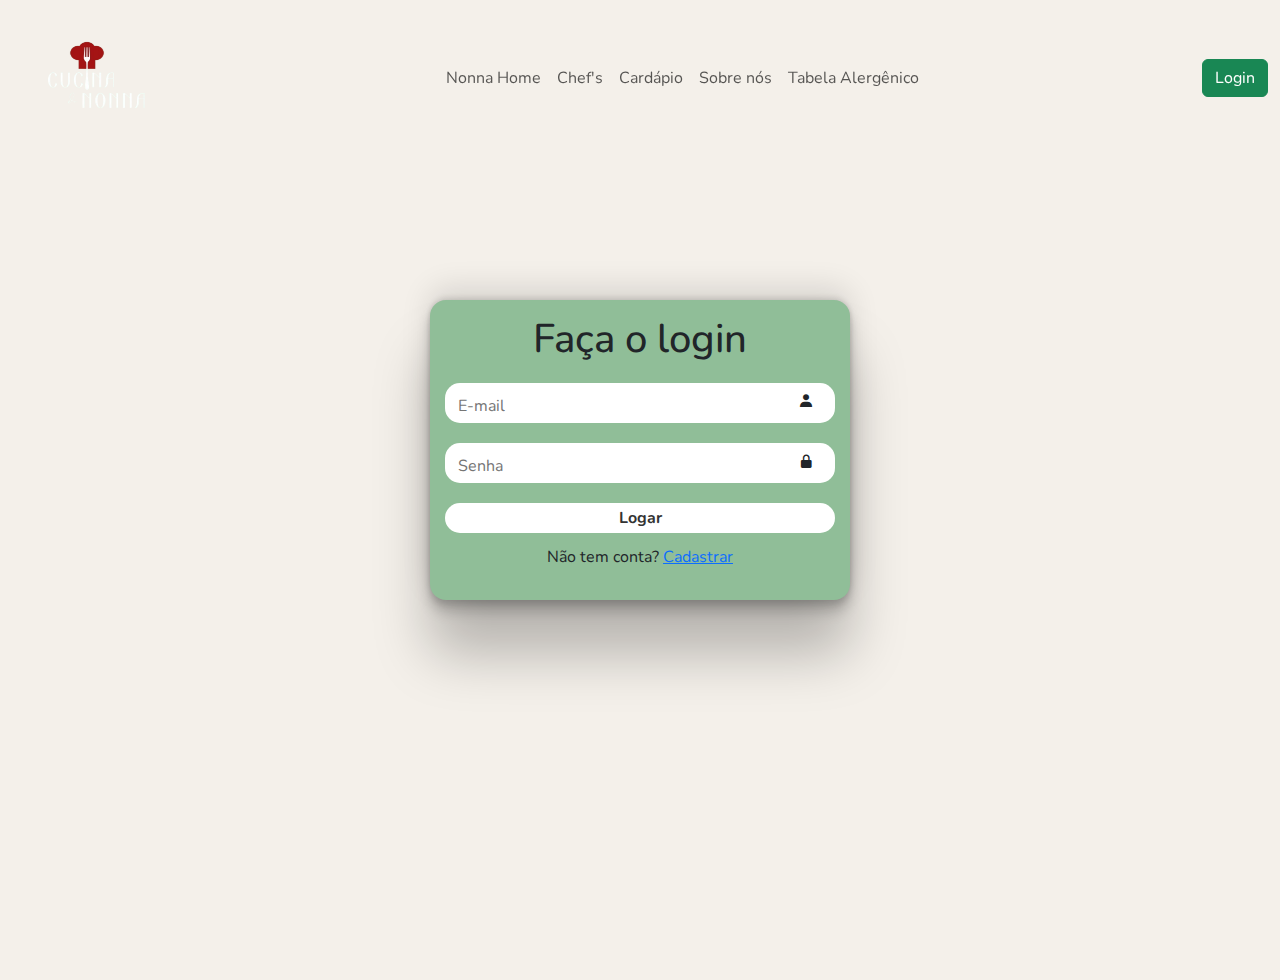
<file: src/login.html>
<!DOCTYPE html>
<html lang="pt-BR">

<head>
    
    <meta charset="UTF-8">
    <meta name="viewport" content="width=device-width, initial-scale=1.0">
    <title>Login | Cucina di Nonna</title>

    
    <link rel="stylesheet" href="https://cdn.jsdelivr.net/npm/bootstrap@5.0.2/dist/css/bootstrap.min.css">

    
    <link rel="stylesheet" href="https://cdnjs.cloudflare.com/ajax/libs/font-awesome/6.4.0/css/all.min.css">

    
    <link href='https://unpkg.com/boxicons@2.1.4/css/boxicons.min.css' rel='stylesheet'>

    
    <link rel="stylesheet" href="public/css/login.css">

    
    <link rel="icon" href="public/img/logo-favincon/Abstract Chef Cooking Restaurant Free Logo (1).jpg" type="image/x-icon">
</head>

<body>

    
    <header class="navbar navbar-expand-lg fixed-top">
        <div class="container-fluid">
            <a href="#" class="navbar-brand me-0" id="logo">
                <img class="img-logo" src="public/img/logo-favincon/logo2.png" alt="Cucina di Nonna" width="150" height="130">
            </a>
            <button class="navbar-toggler" type="button" data-bs-toggle="collapse" data-bs-target="#navbarContent"
                aria-controls="navbarContent" aria-expanded="false" aria-label="Toggle navigation">
                <i class="fas fa-bars"></i>
            </button>

            <div class="collapse navbar-collapse" id="navbarContent">
                <ul class="navbar-nav mx-auto mb-2 mb-lg-0">
                    <li class="nav-item"><a href="index.html" class="nav-link">Nonna Home</a></li>
                    <li class="nav-item"><a href="#chefs" class="nav-link">Chef's</a></li>
                    <li class="nav-item"><a href="cardapio.html" class="nav-link">Cardápio</a></li>
                    <li class="nav-item"><a href="#sobre" class="nav-link">Sobre nós</a></li>
                    <li class="nav-item"><a href="TabelaAlergenico.html" class="nav-link">Tabela Alergênico</a></li>
                </ul>
                <div class="d-flex">
                    <a href="#" class="btn btn-success">Login</a>
                </div>
            </div>
        </div>
    </header>
    

    <main class="container">
        <form id="formLogin" name="form-login" method="post">
            <h1>Faça o login</h1>

            <div class="input-box">
                <input placeholder="E-mail" type="email" id="email" required>
                <i class="bx bxs-user"></i>
            </div>

            <div class="input-password">
                <input placeholder="Senha" type="password" id="senha" required>
                <i class="bx bxs-lock-alt"></i>
            </div>

            <div class="btn-logar">
                <button type="submit">Logar</button>
            </div>

            <div class="cadastrar">
                <p>Não tem conta? <a href="registro.html">Cadastrar</a></p>
            </div>
        </form>
    </main>

    
    <script src="public/js/login.js"></script>
    <script src="https://cdn.jsdelivr.net/npm/bootstrap@5.0.2/dist/js/bootstrap.bundle.min.js"></script>

</body>

</html>
</file>
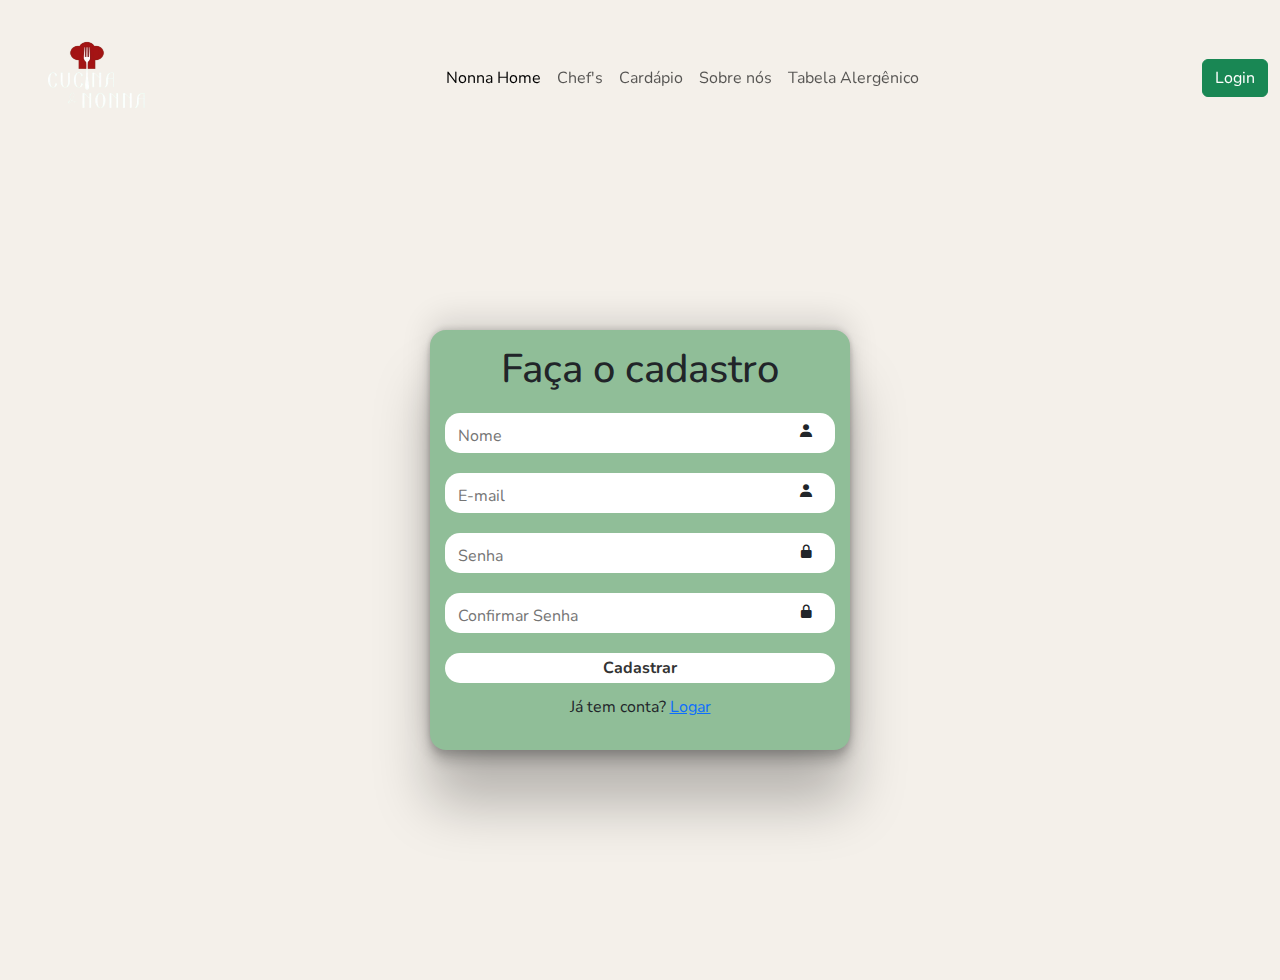
<file: src/registro.html>
<!DOCTYPE html>
<html lang="pt-BR">

<head>
    <meta charset="UTF-8">
    <meta name="viewport" content="width=device-width, initial-scale=1.0">
    <title>Cadastro | Cucina di Nonna</title>

    
    <link rel="stylesheet" href="https://cdn.jsdelivr.net/npm/bootstrap@5.0.2/dist/css/bootstrap.min.css">
    <link rel="stylesheet" href="https://cdnjs.cloudflare.com/ajax/libs/font-awesome/6.4.0/css/all.min.css">
    <link href='https://unpkg.com/boxicons@2.1.4/css/boxicons.min.css' rel='stylesheet'>

    
    <link rel="stylesheet" href="public/css/login.css">
    <link rel="icon" href="public/img/logo-favincon/Abstract Chef Cooking Restaurant Free Logo (1).jpg" type="image/x-icon">
</head>

<body>

    
    <header id="header" class="navbar navbar-expand-lg fixed-top">
        <div class="container-fluid">
            <a href="#" class="navbar-brand me-0" id="logo">
                <img class="img-logo" id="img-logo" src="public/img/logo-favincon/logo2.png" alt="Cucina di Nonna"
                    width="150" height="130">
            </a>
            <button class="navbar-toggler" type="button" data-bs-toggle="collapse" data-bs-target="#navbarContent"
                aria-controls="navbarContent" aria-expanded="false" aria-label="Toggle navigation">
                <i class="fas fa-bars"></i>
            </button>

            <div class="collapse navbar-collapse" id="navbarContent">
                <ul id="navbar" class="navbar-nav mx-auto mb-2 mb-lg-0">
                    <li class="nav-item"><a href="index.html" class="nav-link active">Nonna Home</a></li>
                    <li class="nav-item"><a href="#chefs" class="nav-link">Chef's</a></li>
                    <li class="nav-item"><a href="cardapio.html" class="nav-link">Cardápio</a></li>
                    <li class="nav-item"><a href="#sobre" class="nav-link">Sobre nós</a></li>
                    <li class="nav-item"><a href="TabelaAlergenico.html" class="nav-link">Tabela Alergênico</a></li>
                </ul>
                <div class="d-flex">
                    <a href="login.html" class="btn btn-success">Login</a>
                </div>
            </div>
        </div>
    </header>
    

    
    <main class="container" style="margin-top: 180px;">
        <form name="form-registro" id="formRegistro" method="post">
            <h1>Faça o cadastro</h1>

            <div class="input-box">
                <input id="nome" placeholder="Nome" type="text" value="">
                <i class="bx bxs-user"></i>
            </div>

            <div class="input-box">
                <input id="email" placeholder="E-mail" type="email" value="">
                <i class="bx bxs-user"></i>
            </div>

            <div class="input-password">
                <input id="senha" placeholder="Senha" type="password" value="">
                <i class="bx bxs-lock-alt"></i>
            </div>

            <div class="input-confirm-password">
                <input placeholder="Confirmar Senha" type="password" value="">
                <i class="bx bxs-lock-alt"></i>
            </div>

            <div class="btn-logar">
                <button type="submit">Cadastrar</button>
            </div>

            <div class="cadastrar">
                <p>Já tem conta? <a href="login.html">Logar</a></p>
            </div>
        </form>
    </main>

    
    <script src="public/js/registor.js"></script>
    <script src="https://cdn.jsdelivr.net/npm/bootstrap@5.0.2/dist/js/bootstrap.bundle.min.js"></script>
</body>

</html>
</file>
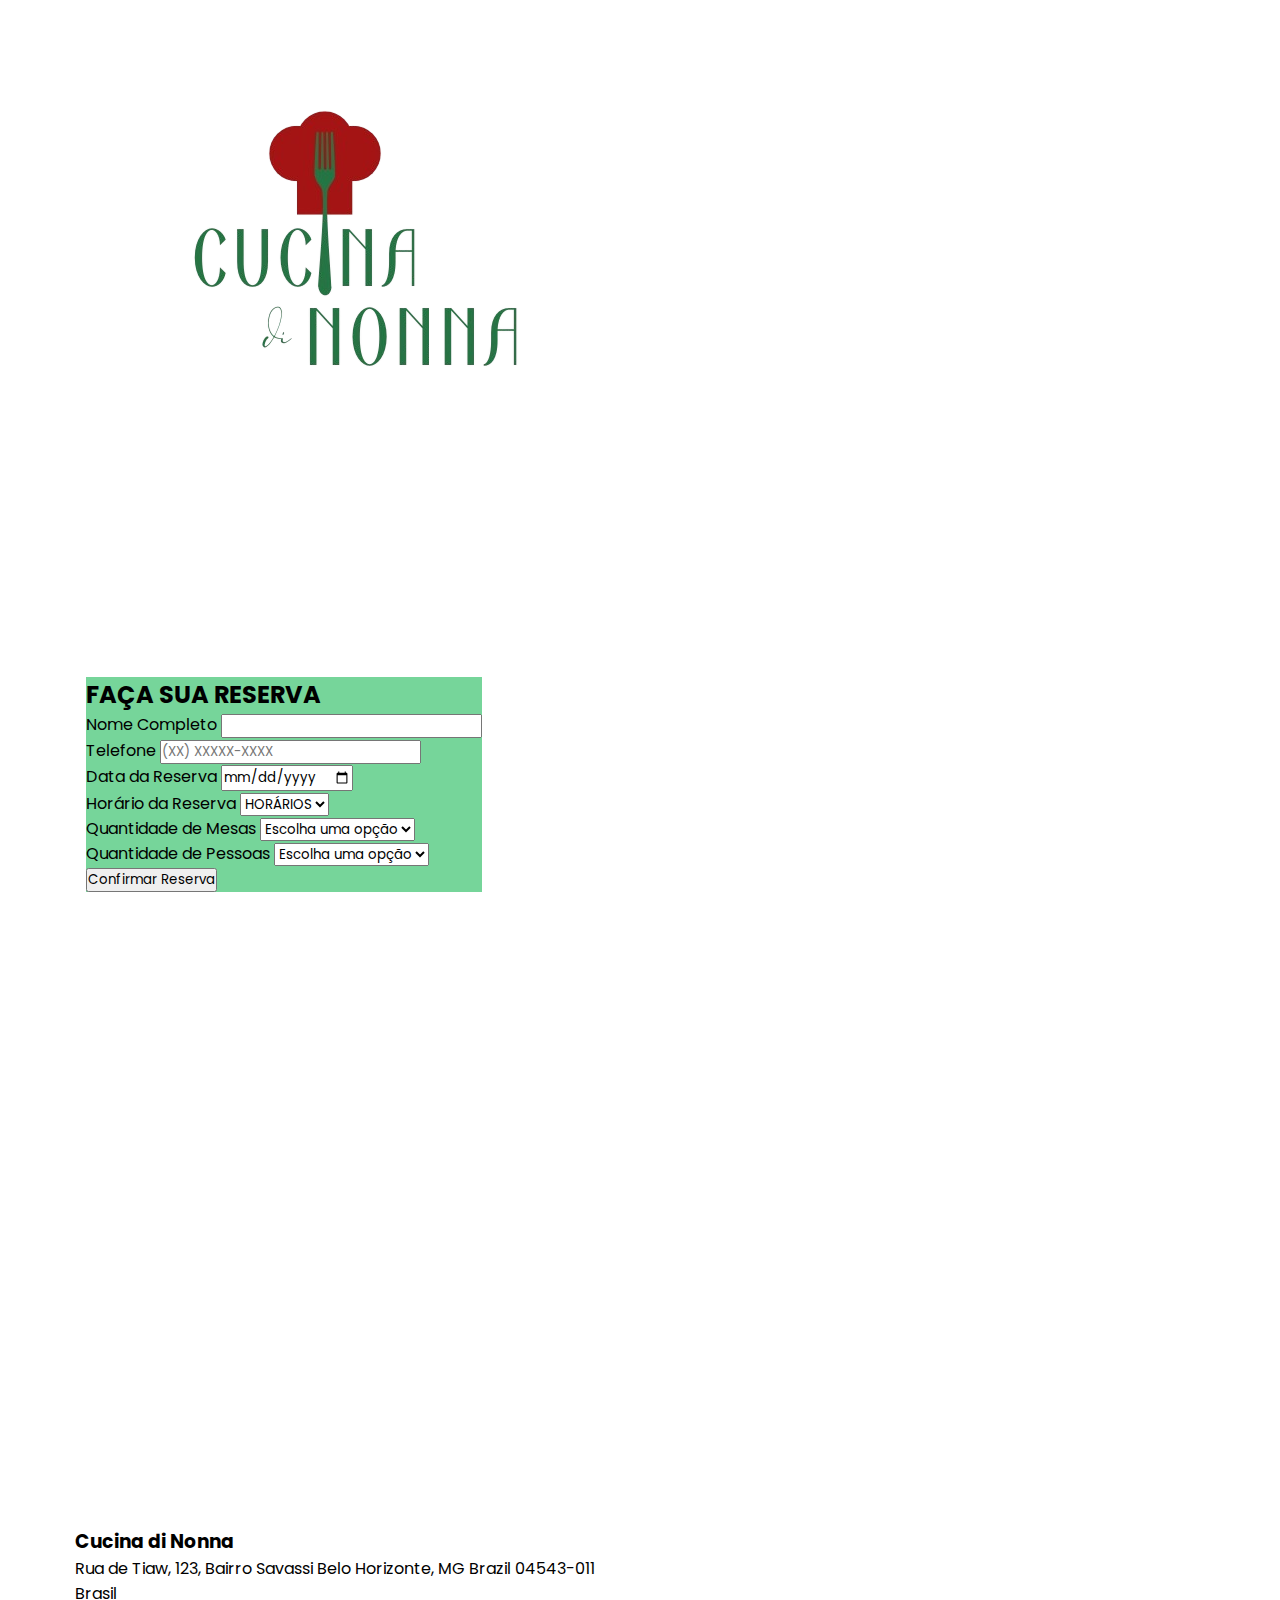
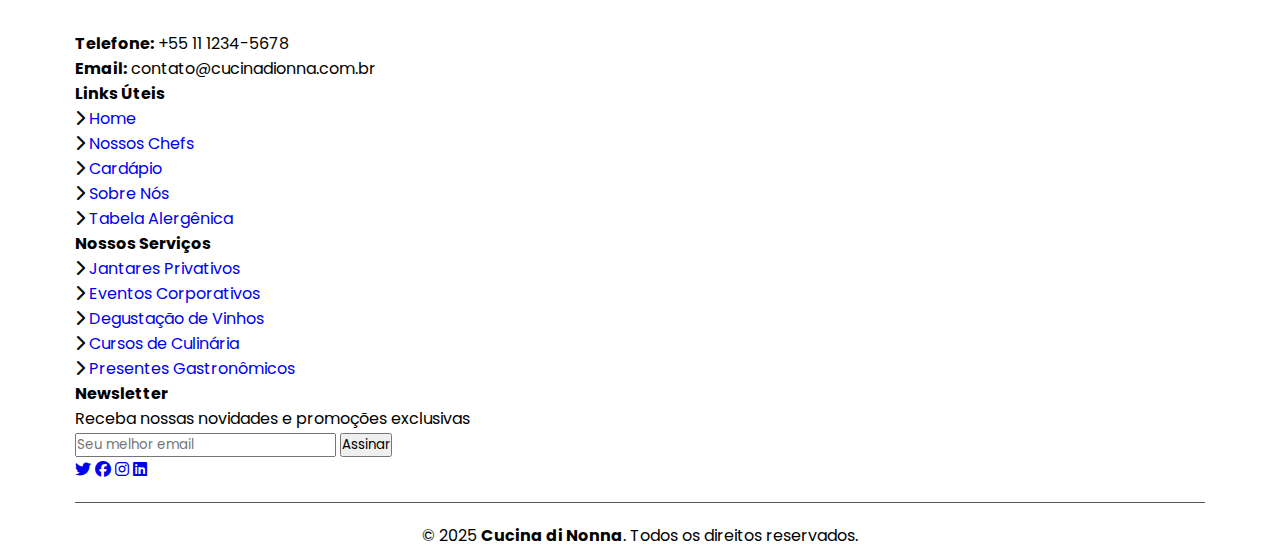
<file: src/reservas.html>
<!DOCTYPE html>
<html lang="PT-BR">

<head>
    <meta charset="UTF-8">
    <meta name="viewport" content="width=device-width, initial-scale=1.0">
    <title>Cucina Reservas</title>
    <link rel="stylesheet" href="public/css/reservas.css">
    <link href="https://cdn.jsdelivr.net/npm/bootstrap@5.0.2/dist/css/bootstrap.min.css" rel="stylesheet"
        integrity="sha384-EVSTQN3/azprG1Anm3QDgpJLIm9Nao0Yz1ztcQTwFspd3yD65VohhpuuCOmLASjC" crossorigin="anonymous">
    <script src="https://cdn.jsdelivr.net/npm/bootstrap@5.0.2/dist/js/bootstrap.bundle.min.js"
        integrity="sha384-MrcW6ZMFYlzcLA8Nl+NtUVF0sA7MsXsP1UyJoMp4YLEuNSfAP+JcXn/tWtIaxVXM"
        crossorigin="anonymous"></script>
    <link rel="stylesheet" href="https://cdnjs.cloudflare.com/ajax/libs/font-awesome/6.4.0/css/all.min.css">
    <link rel="icon" href="public/img/logo-favincon/Abstract Chef Cooking Restaurant Free Logo (1).jpg"
        type="image/x-icon">
</head>

<body>
    <header class="header-reservas">
        <div class="container">
            <a href="index.html" class="navbar-brand">
                <img class="img-logo" src="public/img/logo-favincon/Logo.jpg" alt="Cucina di Nonna">
            </a>
        </div>
    </header>

    <main class="container main-content">
        <div class="wrapper">
            <section class="restaurant" id="tabela">
                <div class="row justify-content-center">
                    <div class="col-lg-5 col-md-8 mb-4">
                        <div class="card rounded-0 h-100" style="background-color: #76d59a; border: none;">
                            <div class="card-body p-4">
                                <h2 class="card-title text-center text-uppercase mb-4">FAÇA SUA RESERVA</h2>
                                <form id="reservaForm">
                                    <div id="mensagemErro" class="alert alert-danger d-none" role="alert"></div>

                                    <div class="mb-3">
                                        <label for="nomeReserva" class="form-label">Nome Completo</label>
                                        <input type="text" class="form-control" id="nomeReserva" required>
                                    </div>
                                    <div class="mb-3">
                                        <label for="telefoneReserva" class="form-label">Telefone</label>
                                        <input type="tel" class="form-control" id="telefoneReserva"
                                            placeholder="(XX) XXXXX-XXXX" required>
                                    </div>

                                    <div class="mb-3">
                                        <label for="dataReserva" class="form-label">Data da Reserva</label>
                                        <input type="date" class="form-control" id="dataReserva" min="" required>
                                    </div>
                                    <div class="mb-3">
                                        <label for="horaReserva" class="form-label">Horário da Reserva</label>
                                        <select class="form-select" id="horaReserva" required>
                                            <option value="" selected disabled>HORÁRIOS</option>
                                            <option value="1">13:00</option>
                                            <option value="2">13:30</option>
                                            <option value="3">14:00</option>
                                            <option value="4">14:30</option>
                                            <option value="5">15:00</option>
                                            <option value="6">15:30</option>
                                            <option value="7">16:00</option>
                                            <option value="8">16:30</option>
                                            <option value="9">17:00</option>
                                            <option value="10">17:30</option>
                                            <option value="11">18:00</option>
                                            <option value="12">18:30</option>
                                            <option value="13">19:00</option>
                                            <option value="14">19:30</option>
                                            <option value="15">20:00</option>
                                            <option value="16">20:30</option>
                                            <option value="17">21:00</option>
                                            <option value="18">21:30</option>
                                            <option value="19">22:00</option>
                                        </select>
                                    </div>
                                    <div class="mb-3">
                                        <label for="qtdMesas" class="form-label">Quantidade de Mesas</label>
                                        <select class="form-select" id="qtdMesas" required>
                                            <option selected disabled>Escolha uma opção</option>
                                            <option value="1">1 Mesa</option>
                                            <option value="2">2 Mesas</option>
                                            <option value="3">3 Mesas</option>
                                            <option value="4">4 Mesas</option>
                                            <option value="5">5 Mesas</option>
                                        </select>
                                    </div>
                                    <div class="mb-3">
                                        <label for="qtdPessoas" class="form-label">Quantidade de Pessoas</label>
                                        <select class="form-select" id="qtdPessoas" required>
                                            <option selected disabled>Escolha uma opção</option>
                                            <option value="1">1 Pessoa</option>
                                            <option value="2">2 Pessoas</option>
                                            <option value="3">3 Pessoas</option>
                                            <option value="4">4 Pessoas</option>
                                            <option value="5">5 Pessoas</option>
                                            <option value="6">7+ Pessoas</option>
                                        </select>
                                    </div>
                                    <div class="d-grid">
                                        <button type="submit" class="btn btn-dark text-uppercase">Confirmar
                                            Reserva</button>
                                    </div>
                                </form>
                            </div>
                        </div>
                    </div>
                </div>
                <div id="cards-reservas" class="container-card-reserva"></div>
            </section>
        </div>
    </main>

    <footer class="footer-luxury">
        <div class="footer-top">
            <div class="container">
                <div class="row">
                    <div class="col-lg-3 col-md-6 footer-contact">
                        <h3>Cucina di Nonna</h3>
                        <p>
                            Rua de Tiaw, 123, Bairro Savassi
                            Belo Horizonte, MG Brazil 04543-011<br>
                            Brasil <br><br>
                            <strong>Telefone:</strong> +55 11 1234-5678<br>
                            <strong>Email:</strong> contato@cucinadionna.com.br<br>
                        </p>
                    </div>
                    <div class="col-lg-3 col-md-6 footer-links">
                        <h4>Links Úteis</h4>
                        <ul>
                            <li><i class="fas fa-chevron-right"></i> <a href="#">Home</a></li>
                            <li><i class="fas fa-chevron-right"></i> <a href="#chefs">Nossos Chefs</a></li>
                            <li><i class="fas fa-chevron-right"></i> <a href="#cardapio">Cardápio</a></li>
                            <li><i class="fas fa-chevron-right"></i> <a href="#sobre">Sobre Nós</a></li>
                            <li><i class="fas fa-chevron-right"></i> <a href="#tabela">Tabela Alergênica</a></li>
                        </ul>
                    </div>
                    <div class="col-lg-3 col-md-6 footer-links">
                        <h4>Nossos Serviços</h4>
                        <ul>
                            <li><i class="fas fa-chevron-right"></i> <a href="#">Jantares Privativos</a></li>
                            <li><i class="fas fa-chevron-right"></i> <a href="#">Eventos Corporativos</a></li>
                            <li><i class="fas fa-chevron-right"></i> <a href="#">Degustação de Vinhos</a></li>
                            <li><i class="fas fa-chevron-right"></i> <a href="#">Cursos de Culinária</a></li>
                            <li><i class="fas fa-chevron-right"></i> <a href="#">Presentes Gastronômicos</a></li>
                        </ul>
                    </div>
                    <div class="col-lg-3 col-md-6 footer-newsletter">
                        <h4>Newsletter</h4>
                        <p>Receba nossas novidades e promoções exclusivas</p>
                        <form action="" method="post">
                            <input type="email" name="email" placeholder="Seu melhor email">
                            <button type="submit">Assinar</button>
                        </form>
                        <div class="social-links mt-3">
                            <a href="#" class="twitter"><i class="fab fa-twitter"></i></a>
                            <a href="#" class="facebook"><i class="fab fa-facebook"></i></a>
                            <a href="#" class="instagram"><i class="fab fa-instagram"></i></a>
                            <a href="#" class="linkedin"><i class="fab fa-linkedin"></i></a>
                        </div>
                    </div>
                </div>
            </div>
        </div>
        <div class="footer-bottom">
            <div class="container">
                <div class="row">
                    <div class="col-md-6">
                        <div class="copyright">
                            &copy; 2025 <strong>Cucina di Nonna</strong>. Todos os direitos reservados.
                        </div>
                    </div>
                </div>
            </div>
        </div>
    </footer>

    <script src="https://cdn.jsdelivr.net/npm/bootstrap@5.0.2/dist/js/bootstrap.bundle.min.js"></script>
    <script src="public/js/app.js"></script>
    <script src="public/js/reservas.js"></script>
</body>
</html>
</file>
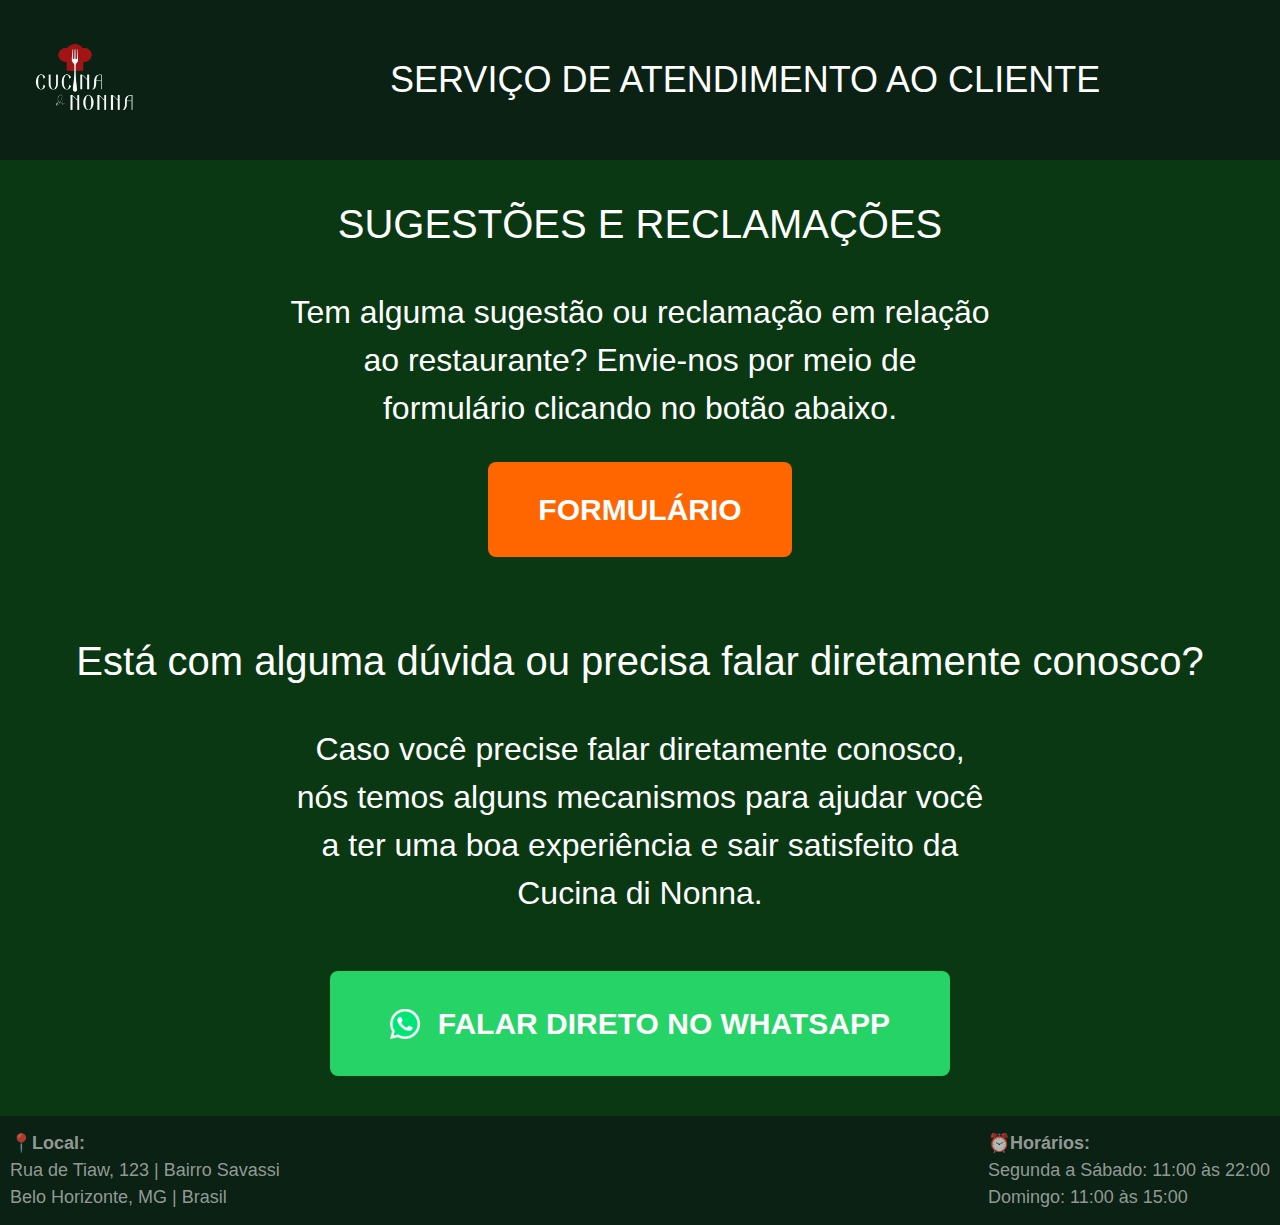
<file: src/sac.html>
<!DOCTYPE html>
<html lang="pt-BR">
<head>
  <meta charset="UTF-8" />
  <meta name="viewport" content="width=device-width, initial-scale=1.0"/>
  <title>SAC - Cucina Di Nonna</title>
  <link rel="icon" type="image/png" href="public/img/logo-favincon/Abstract Chef Cooking Restaurant Free Logo (1).jpg">
  <link rel="stylesheet" href="https://cdn.jsdelivr.net/npm/bootstrap@5.0.2/dist/css/bootstrap.min.css">
  <link rel="stylesheet" href="public/css/sac.css" />
</head>
<body>

  <!-- Cabeçalho -->
  <header id="header" class="navbar navbar-expand-lg ">
    <a href="index.html" class="navbar-brand me-0" id="logo">
      <img class="img-logo" id="img-logo" src="public/img/logo-favincon/logo2.png" alt="Cucina di Nonna"
          width="150" height="130">
  </a>
    <h1 id="h1" class="text-center justify-content-center align-items-center">SERVIÇO DE ATENDIMENTO AO CLIENTE</h1>
  </header>

  <main>
    <!-- Seção Sugestões e Reclamações -->
    <div class="section">
      <h2>SUGESTÕES E RECLAMAÇÕES</h2>
      <p>Tem alguma sugestão ou reclamação em relação ao restaurante? Envie-nos por meio de formulário clicando no botão abaixo.</p>
      <a class="button-orange" href="https://forms.gle/wuxM9QByr23669TE7" target="_blank">FORMULÁRIO</a>
    </div>

    <!-- Seção Fale Conosco -->
    <div class="section">
      <h2>Está com alguma dúvida ou precisa falar diretamente conosco?</h2>
      <p>
        Caso você precise falar diretamente conosco, nós temos alguns mecanismos para ajudar você a ter uma boa experiência e sair satisfeito da Cucina di Nonna.
      </p>

      <br>
      <a class="whatsapp-button" aria-label="Falar conosco pelo WhatsApp" href="https://wa.me/qr/LAA2LIZ4WX6UJ1" target="_blank">
        <img src="public/img/whatsapp logo.png" alt="WhatsApp" class="whatsapp-img">
        FALAR DIRETO NO WHATSAPP
      </a>
    </div>
  </main>

<!-- Rodapé -->
  <div class="footer">
    <div>
      <strong>📍Local:</strong><br>
      Rua de Tiaw, 123 | Bairro Savassi <br>
      Belo Horizonte, MG | Brasil
    </div>
    <div>
      <strong>⏰Horários:</strong><br>
      Segunda a Sábado: 11:00 às 22:00<br>
      Domingo: 11:00 às 15:00
    </div>
  </div>


</body>
</html>
</file>
<file: public/css/style.css>
@import url('https://fonts.googleapis.com/css2?family=Poppins:ital,wght@0,100;0,200;0,300;0,400;0,500;0,600;0,700;0,800;0,900;1,100;1,200;1,300;1,400;1,500;1,600;1,700;1,800;1,900&display=swap');

/* ESTILOS GERAIS COMEÇO */
:root {
    --main-color: #fff8e1;
    --text-color: #171718;
    --text-color2: #fafafa;
    --cp-color: #a41414;
    --cs-color: #247543;
    --detalhes-bg: #6b4423;
    --detalhes-bg2: #8d6e63;
    --destaques-bg: #d4af37;
    --transition: all 0.4s ease;
}

* {
    font-family: "Poppins", sans-serif;
    margin: 0;
    padding: 0;
    box-sizing: border-box;
    list-style: none;
    text-decoration: none;
    scroll-behavior: smooth;
}

#body {
    background: var(--main-color);
    color: var(--text-color);
    overflow-x: hidden;
}
/* ESTILOS GERAIS FIM */

/* HEADER COMEÇO */
#header {
    width: 100%;
    top: 0;
    right: 0;
    z-index: 1000;
    transition: var(--transition);
    background: rgba(23, 23, 24, 0.274);
    box-shadow: 1px 4px 0.2em rgba(23, 23, 24, 0.35);
    padding: 10px 0;
}

.navbar-toggler {
    border-color: rgba(255, 255, 255, 0.1);
    padding: 0.5rem;
    color: white;
}

.navbar-toggler-icon {
    width: 1.5em;
    height: 1.5em;
}

#navbar {
    display: flex;
    justify-content: space-between;
    column-gap: 2rem;
}

#navbar .nav-link {
    font-size: 1rem;
    font-weight: 650;
    color: var(--text-color2);
    position: relative;
    padding: 0.5rem 1rem;
    transition: var(--transition);
}

#navbar .nav-link::after {
    content: "";
    width: 0;
    height: 2px;
    background: var(--cs-color);
    position: absolute;
    bottom: 0;
    left: 0;
    transition: var(--transition);
}

#navbar .nav-link:hover::after,
#navbar .nav-link.active::after {
    width: 100%;
}

#logo {
    padding: 0 10px;
}
/* HEADER FIM */

/* SEÇÃO HOME/VIDEO COMEÇO */
.video-section {
    position: relative;
    width: 100%;
    height: 65vw;
    display: flex;
    justify-content: center;
    align-items: center;
    overflow: hidden;
    margin-top: -80px;
    z-index: 0;
}

#background-video {
    position: absolute;
    top: 0;
    left: 0;
    width: 100%;
    height: 100%;
    object-fit: cover;
}

.video-overlay {
    position: absolute;
    top: 50%;
    left: 50%;
    transform: translate(-50%, -50%);
    color: var(--text-color2);
    text-align: center;
    z-index: 10;
    width: 100%;
    padding: 0 20px;
}

.video-section::after {
    content: "";
    position: absolute;
    top: 0;
    left: 0;
    width: 100%;
    height: 100%;
    background: linear-gradient(to bottom, rgba(0, 0, 0, 0.3), rgba(0, 0, 0, 0.7));
}

.content-wrapper {
    position: relative;
    z-index: 30;
    display: flex;
    flex-direction: row;
    align-items: center;
    gap: 2rem;
    justify-content: center;
}

.home-buttons {
    position: absolute;
    top: 60%;
    left: 0;
    width: 100%;
    z-index: 20;
    display: flex;
    justify-content: center;
}

#btn {
    padding: 12px 24px;
    background-color: var(--cs-color);
    color: var(--text-color2);
    text-decoration: none;
    border-radius: 3px;
    font-size: 15px;
    font-weight: 600;
    transition: var(--transition);
    border: 2px solid transparent;
    margin: 0 10px;
}

#btn:hover {
    background-color: transparent;
    border-color: var(--cs-color);
    color: var(--text-color2);
}
/* SEÇÃO HOME/VIDEO FIM */

/* ANIMAÇÕES COMEÇO */
@keyframes fadeInUp {
    from {
        opacity: 0;
        transform: translateY(20px);
    }
    to {
        opacity: 1;
        transform: translateY(0);
    }
}

@keyframes slideInLeft {
    from {
        opacity: 0;
        transform: translateX(-100px);
    }
    to {
        opacity: 1;
        transform: translateX(0);
    }
}

@keyframes slideInRight {
    from {
        opacity: 0;
        transform: translateX(100px);
    }
    to {
        opacity: 1;
        transform: translateX(0);
    }
}

.fade-in-item {
    opacity: 0;
    animation: fadeInUp 1.5s ease-out forwards;
}

.slide-in-left {
    opacity: 0;
    animation: slideInLeft 1.5s ease-out forwards;
}

.slide-in-right {
    opacity: 0;
    animation: slideInRight 1.5s ease-out forwards;
}
/* ANIMAÇÕES FIM */

/* SEÇÃO PRATOS DO CHEF COMEÇO */
.z-index-2 {
    position: relative;
    z-index: 2;
}

.separator {
    opacity: 0.6;
}

.experience {
    text-transform: uppercase;
    border-bottom: 2px solid var(--cs-color);
    padding-bottom: 0.5rem;
    margin-bottom: 2rem;
    color: var(--text-color);
}

.card-group {
    font-size: 1rem;
    font-weight: 300;
    padding-bottom: 0.5rem;
    margin-bottom: 2rem;
    display: flex;
    flex-wrap: wrap;
    justify-content: center;
}

.custom-card {
    transition: transform 0.3s ease;
    overflow: hidden;
    cursor: pointer;
    border-radius: 15px !important;
    margin: 10px;
    flex: 1 1 200px;
    max-width: 250px;
}

.card:hover {
    transform: translateY(-5px);
    cursor: pointer;
}

.card-img-top {
    transition: transform 0.3s ease;
    height: 200px;
    object-fit: cover;
}

.card:hover .card-img-top {
    transform: scale(1.05);
}

.container-fluid .img-main {
    width: 100%;
    max-width: 450px;
    border-radius: 20px;
}

.catalago{
    color: var(--detalhes-bg);
    text-transform: uppercase;
}
/* SEÇÃO PRATOS DO CHEF FIM */

/* SEÇÃO CHEFS COMEÇO */
.culinary-section {
    width: 100%;
    position: relative;
    top: 5%;
    padding: 3rem 0;
}

.culinary-section::before {
    content: "";
    position: absolute;
    top: 0;
    left: 0;
    width: 100%;
    height: 100%;
    background: linear-gradient(to top, rgba(0, 0, 0, 0.575), rgba(0, 0, 0, 0.952));
    z-index: 0;
}

.culinary-section .container-fluid {
    position: relative;
    z-index: 1;
}

.culinary-title {
    align-items: center;
    font-size: 2.5rem;
    margin-bottom: 1rem;
    color: var(--text-color2);
    animation: fadeInUp 1s ease-out forwards;
}

.culinary-subtitle {
    font-size: 1.2rem;
    color: var(--text-color2);
    margin-bottom: 2rem;
    animation: fadeInUp 1s ease-out 0.3s forwards;
}

#culinary-dishes-container {
    display: flex;
    flex-wrap: wrap;
    justify-content: center;
}

.dish-card {
    transition: all 0.3s ease;
    border-radius: 8px;
    overflow: hidden;
    box-shadow: 0 0.125rem 0.25rem ;
    height: 100%;
    border: 1px solid #aaa;
}

.dish-card:hover {
    transform: translateY(-5px);
    box-shadow: 0 0.5rem 1rem rgba(0, 0, 0, 0.15);
    border: 1px solid var(--gold-color);
}

.dish-image {
    height: 200px;
    object-fit: cover;
    width: 100%;
}

.dish-img-container {
    overflow: hidden;
    height: 200px;
}

.dish-img-container img {
    transition: transform 0.3s ease;
    width: 100%;
    height: 100%;
    object-fit: cover;
}

.dish-card:hover .dish-img-container img {
    transform: scale(1.03);
}

.card-title {
    align-items: center;
    font-size: 1.1rem;
    font-weight: 600;
    color: var(--text-color2);
}

.card-text {
    margin-top: 25px;
    text-align: justify;
    font-size: 0.9rem;
    color: #f8f8f8;
}

.card-btn {
    font-size: 1.2rem;
    background-color: var(--gold-color);
    color: #1A1A1A;
    border: none;
}

.card-btn:hover {
    background-color: var(--cs-color);
    color: white;
}
/* SEÇÃO CHEFS FIM */

/* SEÇÃO ELEGANT COMEÇO */
.elegant-section {
    background-color: #f8f9fa;
    padding: 80px 0;
    position: relative;
}

.elegant-section::before {
    content: "";
    position: absolute;
    top: 0;
    left: 0;
    width: 100%;
    height: 100%;
    background: linear-gradient(135deg, rgba(212, 175, 55, 0.1) 0%, rgba(139, 69, 19, 0.1) 100%);
    z-index: 0;
}

.elegant-content {
    position: relative;
    z-index: 1;
    padding: 30px;
    background-color: white;
    border-radius: 10px;
    box-shadow: 0 10px 30px rgba(0, 0, 0, 0.05);
}

.elegant-content h2 {
    color: var(--detalhes-bg);
    font-weight: 600;
    margin-bottom: 20px;
    position: relative;
}

.elegant-content h2::after {
    content: "";
    position: absolute;
    bottom: -10px;
    left: 0;
    width: 50px;
    height: 3px;
    background-color: var(--gold-color);
}

.elegant-list li {
    padding: 8px 0;
    border-bottom: 1px solid #eee;
    color: #555;
}

.elegant-list i {
    color: var(--gold-color);
    width: 25px;
    text-align: center;
}

.elegant-image-container {
    position: relative;
    overflow: hidden;
    border-radius: 10px;
    box-shadow: 0 15px 35px rgba(0, 0, 0, 0.1);
}

.elegant-image {
    transition: transform 0.5s ease;
    width: 100%;
    height: auto;
}

.elegant-image-container:hover .elegant-image {
    transform: scale(1.03);
}
/* SEÇÃO ELEGANT FIM */

/* FOOTER COMEÇO */
.footer-luxury {
    background-color: #171718;
    border-top: 3px solid #247543;
    color: #fff;
    font-size: 14px;
    padding: 0;
}


.footer-luxury a {
    color: #aaa;
    transition: all 0.3s ease;
}

.footer-luxury a:hover {
    color: var(--gold-color);
    text-decoration: none;
}

.footer-top {
    padding: 60px 0 30px;
    background-color: #1a1a1a;
}

.footer-contact h3 {
    font-size: 24px;
    margin: 0 0 20px;
    padding: 0;
    line-height: 1;
    font-weight: 600;
    color: var(--gold-color);
}

.footer-contact p {
    font-size: 14px;
    line-height: 24px;
    margin-bottom: 0;
    color: #aaa;
}

.footer-links h4 {
    font-size: 16px;
    font-weight: 600;
    color: #fff;
    position: relative;
    padding-bottom: 12px;
    margin-bottom: 15px;
}

.footer-links h4::after {
    content: "";
    position: absolute;
    display: block;
    width: 30px;
    height: 2px;
    background: var(--gold-color);
    bottom: 0;
    left: 0;
}

.footer-links ul {
    list-style: none;
    padding: 0;
    margin: 0;
}

.footer-links ul li {
    padding: 5px 0;
}

.footer-links ul i {
    font-size: 12px;
    margin-right: 5px;
}

.footer-newsletter h4 {
    font-size: 16px;
    font-weight: 600;
    color: #fff;
    position: relative;
    padding-bottom: 12px;
    margin-bottom: 15px;
}

.footer-newsletter h4::after {
    content: "";
    position: absolute;
    display: block;
    width: 30px;
    height: 2px;
    background: var(--gold-color);
    bottom: 0;
    left: 0;
}

.footer-newsletter p {
    color: #aaa;
    font-size: 14px;
}

.footer-newsletter input {
    width: 100%;
    padding: 10px;
    border: 1px solid #333;
    background: #222;
    color: #fff;
    border-radius: 4px;
    margin-bottom: 10px;
}

.footer-newsletter button {
    width: 100%;
    padding: 10px;
    border: none;
    background: var(--gold-color);
    color: #000;
    font-weight: 600;
    border-radius: 4px;
    cursor: pointer;
    transition: all 0.3s ease;
}

.footer-newsletter button:hover {
    background: #c9a227;
}

.social-links a {
    display: inline-block;
    width: 36px;
    height: 36px;
    background: #222;
    color: #fff;
    border-radius: 50%;
    text-align: center;
    line-height: 36px;
    margin-right: 8px;
    transition: all 0.3s ease;
}

.social-links a:hover {
    background: var(--gold-color);
    color: #000;
}

.footer-bottom {
    padding: 20px 0;
    background-color: #000;
    text-align: center;
}

.footer-bottom .copyright {
    color: #aaa;
    font-size: 13px;
}

.footer-bottom .credits {
    color: #aaa;
    font-size: 13px;
}

.footer-bottom .credits a {
    color: var(--gold-color);
}
/* FOOTER FIM */

/* RESPONSIVIDADE COMEÇO */
@media (max-width: 1199.98px) {
    .video-overlay h1 {
        font-size: 2.5rem;
    }
    
    .video-overlay p {
        font-size: 1.2rem;
    }
}

@media (max-width: 767.98px) {
    .video-section {
        height: auto;
        min-height: 100vh;
    }
    
    .content-wrapper {
        flex-direction: column;
        gap: 1rem;
    }
    
    .home-buttons {
        top: 70%;
    }
    
    .card-group {
        flex-direction: column;
        align-items: center;
    }
    
    .custom-card {
        max-width: 100%;
        margin: 10px 0;
    }
    
    .paola {
        flex-direction: column;
    }
    
    .culinary-title {
        font-size: 2rem;
    }
}
/* RESPONSIVIDADE FIM */
</file>
<file: public/css/reservas.css>
@import url('https://fonts.googleapis.com/css2?family=Poppins:ital,wght@0,100;0,200;0,300;0,400;0,500;0,600;0,700;0,800;0,900;1,100;1,200;1,300;1,400;1,500;1,600;1,700;1,800;1,900&display=swap');

:root
{ 
        --main-color: #fff8e1;
        --color1: black;
        --color2: #0a2113;
        --color3: #247543;
        --color4: #38b669;
        --color5r: #76d59a;
        --color6: #bceace;
        --color7: #fdfefe; 
}
*{
    font-family: "Poppins", sans-serif;
    margin: 0;
    padding: 0;
    box-sizing: border-box;
    list-style: none;
    text-decoration: none;
    scroll-behavior: smooth;
}
html,body{
    height: 100%;
    margin: 0;
    padding: 0;
}

.wrapper {
    display: flex;
    flex-direction: column;
    min-height: 100vh;
}

.main-content {
    flex: 1;
}
main{
    padding-bottom: 120px;
}
body
{  
    background-color: var(--main-color1);
    margin-left: 75px;
    margin-right: 75px;
    padding-bottom: 120px;
}

#header {
    width: 100%;
    top: 0;
    right: 0;
    padding: 0.5rem 1rem;
    z-index: 9999;
    background: #17171859;
    box-shadow: 1px 4px 0.2em #17171859;
}
.container-fluid {
    display: flex;
    align-items: center;
    justify-content: space-between;
    flex-wrap: nowrap;
}
.navbar-toggler {
    border-color: rgba(255,255,255,0.1);
    padding: 0.5rem;
}

.navbar-toggler-icon {
    background-image: url("data:image/svg+xml,%3csvg xmlns='http://www.w3.org/2000/svg' viewBox='0 0 30 30'%3e%3cpath stroke='rgba%28255, 255, 255, 0.85%29' stroke-linecap='round' stroke-miterlimit='10' stroke-width='2' d='M4 7h22M4 15h22M4 23h22'/%3e%3c/svg%3e");
    width: 1.5em;
    height: 1.5em;
}

#navbar {
    display:flex;
    justify-content: space-between;
    column-gap: 2rem;
}
.navbar-nav {
    display: flex !important;
    align-items: center;
    flex-direction: row !important;
    gap: 1rem;
    margin-right: auto;
}
.d-flex {
    display: flex;
    align-items: center;
}
#navbar .nav-link {
    font-size: 1rem;
    font-weight: 650;
    color: #fafafa;
    position: relative;
    padding: 0.5rem 1rem;
    transition: all 0.4s ease;
}

#navbar .nav-link::after {
    content: "";
    width: 0;
    height: 2px;
    background: #247543;
    position: absolute;
    bottom: 0;
    left: 0;
    transition: all 0.4s ease;
}

#navbar .nav-link:hover::after,
#navbar .nav-link.active::after {
    width: 100%;
}

#logo{
    padding: 0 10px;
}

/*====================== Parte dos INPUTS ======================*/

/*============================================================*/

/*====================== Abaixo dos INPUTS ===================*/

#tabela {
    margin-top: 15%;
    margin-bottom: 5%;
    position: relative;
    top: 25%;
    left: 1%;
    right: 1%;
    border-radius: 7px;
}
.card{
    position: absolute;
}
.card-container{
    margin-bottom: 100px;
}
.container-card-reserva {
    margin-top: 2rem;
    display: flex;
    justify-content: center;
}

.card-reserva-confirmada {
    background-color: var(--color6);
    border: 2px solid var(--color3);
    border-radius: 12px;
    padding: 20px;
    width: 100%;
    max-width: 500px;
    box-shadow: 0 4px 8px rgba(0,0,0,0.1);
    animation: fadeIn 0.5s ease-in-out;
}

.mensagem-reserva {
    font-size: 1.4rem;
    font-weight: bold;
    color: var(--color2);
    margin-bottom: 10px;
    text-align: center;
}

.dados-reserva p {
    font-size: 1rem;
    color: var(--color2);
    margin: 4px 0;
}

@keyframes fadeIn {
    from { opacity: 0; transform: translateY(-10px); }
    to { opacity: 1; transform: translateY(0); }
}
/*====================== FOOTER ===================*/
footer{
    margin: 0;
}
.footer-aluno {
    background-color: #555;
    color: white;
    padding: 20px 0;
    font-family: Arial, sans-serif;
}
.footer-container {
    display: flex;
    justify-content: space-around;
    max-width: 1200px;
    margin: 0 auto;
    padding: 20px;
}

.footer-section {
    flex: 1;
    padding: 0 5px;
}

.footer-section h3 {
    border-bottom: 2px solid white;
    padding-bottom: 10px;
    margin-bottom: 15px;
    
}
.footer-bottom {
    text-align: center;
    padding-top: 20px;
    border-top: 1px solid #555;
    margin-top: 20px;
}
/*====================== MEDIA QUERIE ===================*/
@media (max-width: 768px) {
    body {
        margin: 0 15px;
        padding-top: 80px; 
    }
    
    #tabela {
        top: auto;
        left: auto;
        right: auto;
        position: relative;
        margin-top: 20px;
    }

    #navbar {
        flex-direction: column;
        text-align: center;
        gap: 0.5rem;
    }
    .d-flex {
        justify-content: center;
        margin-top: 1rem;
    }
    .img-logo {
        width: 120px;
        height: auto;
    }

    .navbar-nav {
        flex-direction: column !important;
        gap: 0.5rem;
        margin: 1rem 0;
    }

    #header {
        padding: 0.5rem;
    }
    .flex-container {
        flex-direction: column;
        align-items: stretch;
    }

    .form-select,
    .custom-date-selector {
        min-width: 100%;
        width: 100%;
    }
    .footer-container {
        flex-direction: column;
    }

    .footer-section {
        margin-bottom: 20px;
    }

    #tabela{
        position: absolute;
        top: 35%;
        left: 5%;
        right: 5%;
    }
    .container {
        width: 100%;
        max-width: 100%;
        padding: 0 15px;
        margin: 0 auto;
    }
}
@media (max-width: 992px) {
    #tabela .card {
        margin: 0 10px;
    }
}

@media (max-width: 576px) {
    #navbar .nav-link {
        font-size: 0.9rem;
        padding: 0.3rem 0.6rem;
    }

    .img-logo {
        width: 120px;
        height: auto;
    }
}
@media (max-width: 991.98px) {
    #navbar {
        flex-direction: column;
        width: 100%;
        text-align: left;
    }

}
</file>
<file: src/public/css/style.css>
@import url('https://fonts.googleapis.com/css2?family=Poppins:ital,wght@0,100;0,200;0,300;0,400;0,500;0,600;0,700;0,800;0,900;1,100;1,200;1,300;1,400;1,500;1,600;1,700;1,800;1,900&display=swap');

/* ESTILOS GERAIS COMEÇO */
:root {
    --main-color: #fff8e1;
    --text-color: #171718;
    --text-color2: #fafafa;
    --cp-color: #a41414;
    --cs-color: #247543;
    --detalhes-bg: #6b4423;
    --detalhes-bg2: #8d6e63;
    --destaques-bg: #d4af37;
    --transition: all 0.4s ease;
}

*{
    font-family: "Poppins", sans-serif;
    margin: 0;
    padding: 0;
    box-sizing: border-box;
    list-style: none;
    text-decoration: none;
    scroll-behavior: smooth;
}

#body {
    background: var(--main-color);
    color: var(--text-color);
    overflow-x: hidden;
}
/* ESTILOS GERAIS FIM */

/* HEADER COMEÇO */
#header {
    width: 100%;
    top: 0;
    right: 0;
    z-index: 1000;
    transition: var(--transition);
    background: rgba(23, 23, 24, 0.274);
    box-shadow: 1px 4px 0.2em rgba(23, 23, 24, 0.35);
    padding: 10px 0;
}

#header-cartão{
    width: 100%;
    top: 0;
    right: 0;
    z-index: 1000;
    transition: var(--transition);
    background: rgba(23, 23, 24, 0.274);
    box-shadow: 1px 4px 0.2em rgba(23, 23, 24, 0.35);
    padding: 10px 0;
}

.navbar-toggler {
    border-color: rgba(255, 255, 255, 0.1);
    padding: 0.5rem;
    color: white;
}

.navbar-toggler-icon {
    width: 1.5em;
    height: 1.5em;
}

#navbar {
    display: flex;
    justify-content: space-between;
    column-gap: 2rem;
}

#navbar .nav-link {
    font-size: 1rem;
    font-weight: 650;
    color: var(--text-color2);
    position: relative;
    padding: 0.5rem 1rem;
    transition: var(--transition);
}

#navbar .nav-link::after {
    content: "";
    width: 0;
    height: 2px;
    background: var(--cs-color);
    position: absolute;
    bottom: 0;
    left: 0;
    transition: var(--transition);
}

#navbar .nav-link:hover::after,
#navbar .nav-link.active::after {
    width: 100%;
}

#logo {
    padding: 0 10px;
}
/* HEADER FIM */

/* SEÇÃO HOME/VIDEO COMEÇO */
.video-section {
    position: relative;
    width: 100%;
    height: 65vw;
    display: flex;
    justify-content: center;
    align-items: center;
    overflow: hidden;
    margin-top: -80px;
    z-index: 0;
}

#background-video {
    position: absolute;
    top: 0;
    left: 0;
    width: 100%;
    height: 100%;
    object-fit: cover;
}

.video-overlay {
    position: absolute;
    top: 50%;
    left: 50%;
    transform: translate(-50%, -50%);
    color: var(--text-color2);
    text-align: center;
    z-index: 10;
    width: 100%;
    padding: 0 20px;
}

.video-section::after {
    content: "";
    position: absolute;
    top: 0;
    left: 0;
    width: 100%;
    height: 100%;
    background: linear-gradient(to bottom, rgba(0, 0, 0, 0.3), rgba(0, 0, 0, 0.7));
}

.content-wrapper {
    position: relative;
    z-index: 30;
    display: flex;
    flex-direction: row;
    align-items: center;
    gap: 2rem;
    justify-content: center;
}

.home-buttons {
    position: absolute;
    top: 60%;
    left: 0;
    width: 100%;
    z-index: 20;
    display: flex;
    justify-content: center;
}

#btn {
    padding: 12px 24px;
    background-color: var(--cs-color);
    color: var(--text-color2);
    text-decoration: none;
    border-radius: 3px;
    font-size: 15px;
    font-weight: 600;
    transition: var(--transition);
    border: 2px solid transparent;
    margin: 0 10px;
}

#btn:hover {
    background-color: transparent;
    border-color: var(--cs-color);
    color: var(--text-color2);
}
/* SEÇÃO HOME/VIDEO FIM */

/* ANIMAÇÕES COMEÇO */
@keyframes fadeInUp {
    from {
        opacity: 0;
        transform: translateY(20px);
    }
    to {
        opacity: 1;
        transform: translateY(0);
    }
}

@keyframes slideInLeft {
    from {
        opacity: 0;
        transform: translateX(-100px);
    }
    to {
        opacity: 1;
        transform: translateX(0);
    }
}

@keyframes slideInRight {
    from {
        opacity: 0;
        transform: translateX(100px);
    }
    to {
        opacity: 1;
        transform: translateX(0);
    }
}

.fade-in-item {
    opacity: 0;
    animation: fadeInUp 1.5s ease-out forwards;
}

.slide-in-left {
    opacity: 0;
    animation: slideInLeft 1.5s ease-out forwards;
}

.slide-in-right {
    opacity: 0;
    animation: slideInRight 1.5s ease-out forwards;
}
/* ANIMAÇÕES FIM */

/* SEÇÃO PRATOS DO CHEF COMEÇO */
.z-index-2 {
    position: relative;
    z-index: 2;
}

.separator {
    opacity: 0.6;
}

.experience {
    text-transform: uppercase;
    border-bottom: 2px solid var(--cs-color);
    padding-bottom: 0.5rem;
    margin-bottom: 2rem;
    color: var(--text-color);
}

.card-group {
    font-size: 1rem;
    font-weight: 300;
    padding-bottom: 0.5rem;
    margin-bottom: 2rem;
    display: flex;
    flex-wrap: wrap;
    justify-content: center;
}

.custom-card {
    transition: transform 0.3s ease;
    overflow: hidden;
    cursor: pointer;
    border-radius: 15px !important;
    margin: 10px;
    flex: 1 1 200px;
    max-width: 250px;
}

.card:hover {
    transform: translateY(-5px);
    cursor: pointer;
}

.card-img-top {
    transition: transform 0.3s ease;
    height: 200px;
    object-fit: cover;
}

.card:hover .card-img-top {
    transform: scale(1.05);
}

.container-fluid .img-main {
    width: 100%;
    max-width: 450px;
    border-radius: 20px;
}

.catalago{
    color: var(--detalhes-bg);
    text-transform: uppercase;
}
/* SEÇÃO PRATOS DO CHEF FIM */

/* SEÇÃO CHEFS COMEÇO */
.culinary-section {
    width: 100%;
    position: relative;
    top: 5%;
    padding: 3rem 0;
}

.culinary-section::before {
    content: "";
    position: absolute;
    top: 0;
    left: 0;
    width: 100%;
    height: 100%;
    background: linear-gradient(to top, rgba(0, 0, 0, 0.575), rgba(0, 0, 0, 0.952));
    z-index: 0;
}

.culinary-section .container-fluid {
    position: relative;
    z-index: 1;
}

.culinary-title {
    align-items: center;
    font-size: 2.5rem;
    margin-bottom: 1rem;
    color: var(--text-color2);
    animation: fadeInUp 1s ease-out forwards;
}

.culinary-subtitle {
    font-size: 1.2rem;
    color: var(--text-color2);
    margin-bottom: 2rem;
    animation: fadeInUp 1s ease-out 0.3s forwards;
}

#culinary-dishes-container {
    display: flex;
    flex-wrap: wrap;
    justify-content: center;
}

.dish-card {
    transition: all 0.3s ease;
    border-radius: 8px;
    overflow: hidden;
    box-shadow: 0 0.125rem 0.25rem ;
    height: 100%;
    border: 1px solid #aaa;
}

.dish-card:hover {
    transform: translateY(-5px);
    box-shadow: 0 0.5rem 1rem rgba(0, 0, 0, 0.15);
    border: 1px solid var(--gold-color);
}

.dish-image {
    height: 200px;
    object-fit: cover;
    width: 100%;
}

.dish-img-container {
    overflow: hidden;
    height: 200px;
}

.dish-img-container img {
    transition: transform 0.3s ease;
    width: 100%;
    height: 100%;
    object-fit: cover;
}

.dish-card:hover .dish-img-container img {
    transform: scale(1.03);
}

.card-title {
    align-items: center;
    font-size: 1.1rem;
    font-weight: 600;
    color: var(--text-color2);
}

.card-text {
    margin-top: 25px;
    text-align: justify;
    font-size: 0.9rem;
    color: #f8f8f8;
}

.card-btn {
    font-size: 1.2rem;
    background-color: var(--gold-color);
    color: #1A1A1A;
    border: none;
}

.card-btn:hover {
    background-color: var(--cs-color);
    color: white;
}
/* SEÇÃO CHEFS FIM */

/* SEÇÃO ELEGANT COMEÇO */
.elegant-section {
    background-color: #f8f9fa;
    padding: 80px 0;
    position: relative;
}

.elegant-section::before {
    content: "";
    position: absolute;
    top: 0;
    left: 0;
    width: 100%;
    height: 100%;
    background: linear-gradient(135deg, rgba(212, 175, 55, 0.1) 0%, rgba(139, 69, 19, 0.1) 100%);
    z-index: 0;
}

.elegant-content {
    position: relative;
    z-index: 1;
    padding: 30px;
    background-color: white;
    border-radius: 10px;
    box-shadow: 0 10px 30px rgba(0, 0, 0, 0.05);
}

.elegant-content h2 {
    color: var(--detalhes-bg);
    font-weight: 600;
    margin-bottom: 20px;
    position: relative;
}

.elegant-content h2::after {
    content: "";
    position: absolute;
    bottom: -10px;
    left: 0;
    width: 50px;
    height: 3px;
    background-color: var(--gold-color);
}

.elegant-list li {
    padding: 8px 0;
    border-bottom: 1px solid #eee;
    color: #555;
}

.elegant-list i {
    color: var(--gold-color);
    width: 25px;
    text-align: center;
}

.elegant-image-container {
    position: relative;
    overflow: hidden;
    padding: 10px;
}

.elegant-image {
    transition: transform 0.5s ease;
    width: 100%;
    height: 100%;
    height: auto;
}

.elegant-image-container:hover .elegant-image {
    transform: scale(1.03);
}
/* SEÇÃO ELEGANT FIM */

/* FOOTER COMEÇO */
.footer-luxury {
    background-color: #171718;
    border-top: 3px solid #247543;
    color: #fff;
    font-size: 14px;
    padding: 0;
}


.footer-luxury a {
    color: #aaa;
    transition: all 0.3s ease;
}

.footer-luxury a:hover {
    color: var(--gold-color);
    text-decoration: none;
}

.footer-top {
    padding: 60px 0 30px;
    background-color: #1a1a1a;
}

.footer-contact h3 {
    font-size: 24px;
    margin: 0 0 20px;
    padding: 0;
    line-height: 1;
    font-weight: 600;
    color: var(--gold-color);
}

.footer-contact p {
    font-size: 14px;
    line-height: 24px;
    margin-bottom: 0;
    color: #aaa;
}

.footer-links h4 {
    font-size: 16px;
    font-weight: 600;
    color: #fff;
    position: relative;
    padding-bottom: 12px;
    margin-bottom: 15px;
}

.footer-links h4::after {
    content: "";
    position: absolute;
    display: block;
    width: 30px;
    height: 2px;
    background: var(--gold-color);
    bottom: 0;
    left: 0;
}

.footer-links ul {
    list-style: none;
    padding: 0;
    margin: 0;
}

.footer-links ul li {
    padding: 5px 0;
}

.footer-links ul i {
    font-size: 12px;
    margin-right: 5px;
}

.footer-newsletter h4 {
    font-size: 16px;
    font-weight: 600;
    color: #fff;
    position: relative;
    padding-bottom: 12px;
    margin-bottom: 15px;
}

.footer-newsletter h4::after {
    content: "";
    position: absolute;
    display: block;
    width: 30px;
    height: 2px;
    background: var(--gold-color);
    bottom: 0;
    left: 0;
}

.footer-newsletter p {
    color: #aaa;
    font-size: 14px;
}

.footer-newsletter input {
    width: 100%;
    padding: 10px;
    border: 1px solid #333;
    background: #222;
    color: #fff;
    border-radius: 4px;
    margin-bottom: 10px;
}

.footer-newsletter button {
    width: 100%;
    padding: 10px;
    border: none;
    background: var(--gold-color);
    color: #000;
    font-weight: 600;
    border-radius: 4px;
    cursor: pointer;
    transition: all 0.3s ease;
}

.footer-newsletter button:hover {
    background: #c9a227;
}

.social-links a {
    display: inline-block;
    width: 36px;
    height: 36px;
    background: #222;
    color: #fff;
    border-radius: 50%;
    text-align: center;
    line-height: 36px;
    margin-right: 8px;
    transition: all 0.3s ease;
}

.social-links a:hover {
    background: var(--gold-color);
    color: #000;
}

.footer-bottom {
    padding: 20px 0;
    background-color: #000;
    text-align: center;
}

.footer-bottom .copyright {
    color: #aaa;
    font-size: 13px;
}

.footer-bottom .credits {
    color: #aaa;
    font-size: 13px;
}

.footer-bottom .credits a {
    color: var(--gold-color);
}
/* FOOTER FIM */

/* RESPONSIVIDADE COMEÇO */
@media (max-width: 1199.98px) {
    .video-overlay h1 {
        font-size: 2.5rem;
    }
    
    .video-overlay p {
        font-size: 1.2rem;
    }
}

@media (max-width: 767.98px) {
    .video-section {
        height: auto;
        min-height: 100vh;
    }
    
    .content-wrapper {
        flex-direction: column;
        gap: 1rem;
    }
    
    .home-buttons {
        top: 70%;
    }
    
    .card-group {
        flex-direction: column;
        align-items: center;
    }
    
    .custom-card {
        max-width: 100%;
        margin: 10px 0;
    }
    
    .paola {
        flex-direction: column;
    }
    
    .culinary-title {
        font-size: 2rem;
    }
}
/* RESPONSIVIDADE FIM */

/*Cartao Presente*/
.faixa_presente{
    background-color: var(--cp-color);
    width: 100%;
    height: 50%;
}

.py-5 img{
    float: right;
    width: 30%;
    height: 30%;
    margin-top: 20px;
    margin-right: 100px;
}
.col-9 p{
    text-align: justify;
}

/*Carrossel de fotos*/

:root {
  --primary: #ec994b;
  --white: #ffff;
  --bg: #f5f5f5;
}

.container-presente {
  font-size: 62.5%;
  font-family: "Montserrat", sans-serif;
  scroll-behavior: smooth;
}

@media (min-width: 1440px) {
  .container-presente {
    zoom: 0.6;
  }
}

@media (min-width: 2560px) {
  .container-presente {
    zoom: 1.7;
  }
}

@media (min-width: 3860px) {
  .container-presente {
    zoom: 2.5;
  }
}

::-webkit-scrollbar {
  width: 1.3rem;
}

::-webkit-scrollbar-thumb {
  border-radius: 1rem;
  background: #797979;
  transition: all 0.5s ease-in-out;
}

::-webkit-scrollbar-thumb:hover {
  background: #222224;
}

::-webkit-scrollbar-track {
  background: #f9f9f9;
}

#body-presente {
  font-size: 1.6rem;
  background: var(--main-color);
}

.container-slider {
  max-width: 124rem;
  padding: 0 1rem;
  margin: 0 auto;
}

.text-center {
  text-align: center;
}

.section-heading {
  font-size: 3rem;
  color: var(--primary);
  padding: 2rem 0;
}

.section-heading h1{
  font-size: 60px
}

.section-heading h4{
  font-size: 30px
}

#tranding {
  padding: 4rem 0;
}

@media (max-width:1440px) {
  #tranding {
    padding: 7rem 0;
  }
}

#tranding .tranding-slider {
  height: 52rem;
  padding: 2rem 0;
  position: relative;
}

@media (max-width:500px) {
  #tranding .tranding-slider {
    height: 45rem;
  }
}

.tranding-slide {
  width: 37rem;
  height: 42rem;
  position: relative;
}

@media (max-width:500px) {
  .tranding-slide {
    width: 28rem !important;
    height: 36rem !important;
  }
  .tranding-slide .tranding-slide-img img {
    width: 28rem !important;
    height: 36rem !important;
  }
}

.tranding-slide .tranding-slide-img img {
  width: 37rem;
  height: 42rem;
  border-radius: 2rem;
  object-fit: cover;
}

.tranding-slide .tranding-slide-content {
  position: absolute;
  left: 0;
  top: 0;
  right: 0;
  bottom: 0;
}

.tranding-slide-content .food-price {
  position: absolute;
  top: 2rem;
  right: 2rem;
  color: var(--white);
}

.tranding-slide-content .tranding-slide-content-bottom {
  position: absolute;
  bottom: 1rem;
  left: 2rem;
  color: var(--white);
  text-shadow: 
    2px 2px 4px rgba(0, 0, 0, 0.7), /* Sombra preta */
    -1px -1px 0 rgba(255, 255, 255, 0.3); /* Contorno sutil branco */
}

.food-rating {
  padding-top: 1rem;
  display: flex;
  gap: 1rem;
}

.rating ion-icon {
  color: var(--primary);
}

.swiper-slide-shadow-left,
.swiper-slide-shadow-right {
  display: none;
}

.tranding-slider-control {
  position: relative;
  bottom: 2rem;
  display: flex;
  align-items: center;
  justify-content: center;
}

.tranding-slider-control .swiper-button-next {
  left: 58% !important;
  transform: translateX(-58%) !important;
}

@media (max-width:990px) {
  .tranding-slider-control .swiper-button-next {
    left: 70% !important;
    transform: translateX(-70%) !important;
  }
}

@media (max-width:450px) {
  .tranding-slider-control .swiper-button-next {
    left: 80% !important;
    transform: translateX(-80%) !important;
  }
}

@media (max-width:990px) {
  .tranding-slider-control .swiper-button-prev {
    left: 30% !important;
    transform: translateX(-30%) !important;
  }
}

@media (max-width:450px) {
  .tranding-slider-control .swiper-button-prev {
    left: 20% !important;
    transform: translateX(-20%) !important;
  }
}

.tranding-slider-control .slider-arrow {
  background: var(--white);
  width: 3.5rem;
  height: 3.5rem;
  border-radius: 50%;
  left: 42%;
  transform: translateX(-42%);
  filter: drop-shadow(0px 8px 24px rgba(18, 28, 53, 0.1));
}

.tranding-slider-control .slider-arrow ion-icon {
  font-size: 2rem;
  color: #222224;
}

.tranding-slider-control .slider-arrow::after {
  content: '';
}

.tranding-slider-control .swiper-pagination {
  position: relative;
  width: 15rem;
  bottom: 1rem;
}

.tranding-slider-control .swiper-pagination .swiper-pagination-bullet {
  filter: drop-shadow(0px 8px 24px rgba(18, 28, 53, 0.1));
}

.tranding-slider-control .swiper-pagination .swiper-pagination-bullet-active {
  background: var(--primary);
}
/*cards*/
.col-md-4 p{
    text-align: justify;
}
.btn-laranja {
  color: #fff;
  background-color: #ff6b35;
  border-color: #ff6b35;
  transition: all 0.3s ease;
  padding: 20px 45px; /* Aumento significativo */
  font-size: 1.3rem; /* Texto maior */
  font-weight: bold; /* Negrito */
  border-radius: 8px; /* Bordas mais arredondadas */
}

.btn-laranja:hover {
  background-color: #e05a2b;
  border-color: #e05a2b;
  transform: translateY(-2px) scale(1.02); /* Efeito de levantar + zoom sutil */
}

/* AVALIAÇÕES E COMENTÁRIOS */
.container-avaliacoes {
    max-width: 800px;
    margin: 0 auto;
    background: #f5f3eb; /* fundo suavizado */
    padding: 16px; /* mais compacto */
    border-radius: 8px;
    box-shadow: 0 0 8px rgba(0, 0, 0, 0.08);
}

.container-avaliacoes h1, .container-avaliacoes h2 {
    font-size: 1.8rem; /* leve redução */
    color: var(--primary);
    padding: 1.5rem 0 1rem 0; /* menos espaço vertical */
}

.comment-form h2 {
    font-style: italic;
    font-size: 18px;
    color: var(--primary);
    padding: 1rem 0;
}

.comment-form {
    padding: 16px;
    background: #fdfdfd; /* fundo mais suave */
    border-radius: 5px;
    margin-top: 10px; /* reduzida a distância */
}

.rating {
    margin: 8px 0;
    display: flex;
    align-items: center;
}

.rating span:first-child {
    margin-right: 10px;
}

.star {
    font-size: 22px; /* levemente menor */
    color: #ccc;
    cursor: pointer;
    transition: color 0.2s;
    margin-right: 4px;
}

.star:hover,
.star.hover,
.star.selected {
    color: #f39c12;
}

input, textarea {
    width: 100%;
    padding: 10px;
    margin: 8px 0;
    border: 1px solid #ddd;
    border-radius: 4px;
    font-family: inherit;
}

textarea {
    height: 90px;
    resize: vertical;
}

button {
    background: #3498db;
    color: white;
    border: none;
    padding: 10px 18px;
    border-radius: 4px;
    cursor: pointer;
    font-size: 16px;
    transition: background 0.3s;
}

button:hover {
    background: #2980b9;
}

.comments-section {
    margin-top: 20px; /* reduzido */
}

.comment {
    background: #fdfdfd; /* fundo suavizado */
    padding: 12px;
    margin-bottom: 12px;
    border-radius: 5px;
    border-left: 3px solid #3498db;
}

.comment-header {
    display: flex;
    justify-content: space-between;
    margin-bottom: 8px;
    font-weight: bold;
}

.comment-rating {
    color: #f39c12;
}

.comment-date {
    color: #7f8c8d;
    font-size: 0.9em;
}

/*Fim Cartão Presente*/
/*Compre cartao*/
.form-container {
            background-color: white;
            border-radius: 15px;
            box-shadow: 0 0 20px rgba(0, 0, 0, 0.1);
            padding: 30px;
            margin: 50px auto;
            max-width: 800px;
        }

        .form-title {
            color: var(--cp-color);
            border-bottom: 2px solid var(--destaques-bg);
            padding-bottom: 10px;
            margin-bottom: 30px;
        }

        .btn-custom {
            background-color: var(--cp-color);
            color: var(--text-color2);
            border: none;
            padding: 12px 30px;
            font-weight: 600;
            transition: var(--transition);
        }

        .btn-custom:hover {
            background-color: var(--detalhes-bg);
            transform: translateY(-2px);
        }

        .form-control:focus {
            border-color: var(--destaques-bg);
            box-shadow: 0 0 0 0.25rem rgba(212, 175, 55, 0.25);
        }

        .form-label {
            font-weight: 500;
        }

        .value-option {
            border: 2px solid var(--detalhes-bg);
            border-radius: 8px;
            padding: 15px;
            margin-bottom: 15px;
            cursor: pointer;
            transition: var(--transition);
        }

        .value-option:hover, .value-option.selected {
            background-color: var(--detalhes-bg);
            color: var(--text-color2);
        }

        .value-option.selected {
            border-color: var(--cp-color);
        }

        @media (max-width: 768px) {
            .form-container {
                margin: 20px;
                padding: 20px;
            }
        }
/*Fim compre cartao*/
</file>
<file: src/public/css/login.css>
@import url('https://fonts.googleapis.com/css2?family=Itim&family=Nunito:ital,wght@0,200..1000;1,200..1000&family=Rubik:ital,wght@0,300..900;1,300..900&display=swap');


:root {
    --text-color2: #ffffff;
    --cs-color: #ffc107; 
    --transition: all 0.3s ease;
}


* {
    margin: 0;
    padding: 0;
    box-sizing: border-box;
    font-family: "Nunito", sans-serif;
}


body {
    display: flex;
    flex-direction: column;
    justify-content: center;
    align-items: center;
    min-height: 100vh;
    background-color: #F4F0EA;
    margin-bottom: 5rem;
    padding: 0;
 
}

.logo{
    margin-bottom: 0;
    padding: 0;
}

.container {
    width: 420px;
    background-color: #90be98;
    padding: 15px;
    border-radius: 16px;
    box-shadow: rgba(0, 0, 0, 0.25) 0px 54px 55px,
                rgba(0, 0, 0, 0.12) 0px -12px 30px,
                rgba(0, 0, 0, 0.12) 0px 4px 6px,
                rgba(0, 0, 0, 0.17) 0px 12px 13px,
                rgba(0, 0, 0, 0.09) 0px -3px 5px;
 
}

.container h1 {
    font-size: 40px;
    text-align: center;
}

.input-box,
.input-password,
.input-confirm-password {
    position: relative;
    width: 100%;
    margin: 20px 0;
}

.input-box input,
.input-password input,
.input-confirm-password input {
    width: 100%;
    height: 40px;
    border-radius: 15px;
    border: none;
    outline: none;
    font-size: 16px;
    padding: 20px 10px 15px 13px;
}

.input-box i,
.input-password i,
.input-confirm-password i {
    position: absolute;
    right: 20px;
    padding: 10px 1px 10px 10px;
}

.btn-logar {
    padding: 0px 0px 12px 0px;
}

.btn-logar button {
    display: flex;
    justify-content: center;
    align-items: center;
    width: 100%;
    height: 30px;
    padding: 10px 0px;
    border-radius: 15px;
    border: none;
    font-size: 16px;
    color: #333;
    background-color: #fff;
    font-weight: bold;
    transition: background 0.3s;
}

.btn-logar button:hover {
    background-color: #e0e0e0;
    cursor: pointer;
}

.cadastrar {
    display: flex;
    justify-content: center;
}


.visually-hidden {
    position: absolute;
    left: -9999px;
}


@media (max-width: 480px) {
    .container {
        width: 90%;
        padding: 20px;
    }

    .container h1 {
        font-size: 28px;
    }

    #navbar {
        flex-direction: column;
        align-items: center;
        row-gap: 1rem;
    }
}
</file>
<file: src/public/css/reservas.css>
@import url('https://fonts.googleapis.com/css2?family=Poppins:ital,wght@0,100;0,200;0,300;0,400;0,500;0,600;0,700;0,800;0,900;1,100;1,200;1,300;1,400;1,500;1,600;1,700;1,800;1,900&display=swap');

:root
{ 
        --main-color: #fff8e1;
        --color1: black;
        --color2: #0a2113;
        --color3: #247543;
        --color4: #38b669;
        --color5r: #76d59a;
        --color6: #bceace;
        --color7: #fdfefe; 
}
*{
    font-family: "Poppins", sans-serif;
    margin: 0;
    padding: 0;
    box-sizing: border-box;
    list-style: none;
    text-decoration: none;
    scroll-behavior: smooth;
}
html,body{
    height: 100%;
    margin: 0;
    padding: 0;
}

.wrapper {
    display: flex;
    flex-direction: column;
    min-height: 100vh;
}

.main-content {
    flex: 1;
}
main{
    padding-bottom: 120px;
}
body
{  
    background-color: var(--main-color1);
    margin-left: 75px;
    margin-right: 75px;
    padding-bottom: 120px;
}

#header {
    width: 100%;
    top: 0;
    right: 0;
    padding: 0.5rem 1rem;
    z-index: 9999;
    background: #17171859;
    box-shadow: 1px 4px 0.2em #17171859;
}
.container-fluid {
    display: flex;
    align-items: center;
    justify-content: space-between;
    flex-wrap: nowrap;
}
.navbar-toggler {
    border-color: rgba(255,255,255,0.1);
    padding: 0.5rem;
}

.navbar-toggler-icon {
    background-image: url("data:image/svg+xml,%3csvg xmlns='http://www.w3.org/2000/svg' viewBox='0 0 30 30'%3e%3cpath stroke='rgba%28255, 255, 255, 0.85%29' stroke-linecap='round' stroke-miterlimit='10' stroke-width='2' d='M4 7h22M4 15h22M4 23h22'/%3e%3c/svg%3e");
    width: 1.5em;
    height: 1.5em;
}

#navbar {
    display:flex;
    justify-content: space-between;
    column-gap: 2rem;
}
.navbar-nav {
    display: flex !important;
    align-items: center;
    flex-direction: row !important;
    gap: 1rem;
    margin-right: auto;
}
.d-flex {
    display: flex;
    align-items: center;
}
#navbar .nav-link {
    font-size: 1rem;
    font-weight: 650;
    color: #fafafa;
    position: relative;
    padding: 0.5rem 1rem;
    transition: all 0.4s ease;
}

#navbar .nav-link::after {
    content: "";
    width: 0;
    height: 2px;
    background: #247543;
    position: absolute;
    bottom: 0;
    left: 0;
    transition: all 0.4s ease;
}

#navbar .nav-link:hover::after,
#navbar .nav-link.active::after {
    width: 100%;
}

#logo{
    padding: 0 10px;
}

/*====================== Parte dos INPUTS ======================*/

/*============================================================*/

/*====================== Abaixo dos INPUTS ===================*/

#tabela {
    margin-top: 15%;
    margin-bottom: 5%;
    position: relative;
    top: 25%;
    left: 1%;
    right: 1%;
    border-radius: 7px;
}
.card{
    position: absolute;
}
.card-container{
    margin-bottom: 100px;
}
.container-card-reserva {
    margin-top: 2rem;
    display: flex;
    justify-content: center;
}

.card-reserva-confirmada {
    background-color: var(--color6);
    border: 2px solid var(--color3);
    border-radius: 12px;
    padding: 20px;
    width: 100%;
    max-width: 500px;
    box-shadow: 0 4px 8px rgba(0,0,0,0.1);
    animation: fadeIn 0.5s ease-in-out;
}

.mensagem-reserva {
    font-size: 1.4rem;
    font-weight: bold;
    color: var(--color2);
    margin-bottom: 10px;
    text-align: center;
}

.dados-reserva p {
    font-size: 1rem;
    color: var(--color2);
    margin: 4px 0;
}

@keyframes fadeIn {
    from { opacity: 0; transform: translateY(-10px); }
    to { opacity: 1; transform: translateY(0); }
}
/*====================== FOOTER ===================*/
footer{
    margin: 0;
}
.footer-aluno {
    background-color: #555;
    color: white;
    padding: 20px 0;
    font-family: Arial, sans-serif;
}
.footer-container {
    display: flex;
    justify-content: space-around;
    max-width: 1200px;
    margin: 0 auto;
    padding: 20px;
}

.footer-section {
    flex: 1;
    padding: 0 5px;
}

.footer-section h3 {
    border-bottom: 2px solid white;
    padding-bottom: 10px;
    margin-bottom: 15px;
    
}
.footer-bottom {
    text-align: center;
    padding-top: 20px;
    border-top: 1px solid #555;
    margin-top: 20px;
}
/*====================== MEDIA QUERIE ===================*/
@media (max-width: 768px) {
    body {
        margin: 0 15px;
        padding-top: 80px; 
    }
    
    #tabela {
        top: auto;
        left: auto;
        right: auto;
        position: relative;
        margin-top: 20px;
    }

    #navbar {
        flex-direction: column;
        text-align: center;
        gap: 0.5rem;
    }
    .d-flex {
        justify-content: center;
        margin-top: 1rem;
    }
    .img-logo {
        width: 120px;
        height: auto;
    }

    .navbar-nav {
        flex-direction: column !important;
        gap: 0.5rem;
        margin: 1rem 0;
    }

    #header {
        padding: 0.5rem;
    }
    .flex-container {
        flex-direction: column;
        align-items: stretch;
    }

    .form-select,
    .custom-date-selector {
        min-width: 100%;
        width: 100%;
    }
    .footer-container {
        flex-direction: column;
    }

    .footer-section {
        margin-bottom: 20px;
    }

    #tabela{
        position: absolute;
        top: 35%;
        left: 5%;
        right: 5%;
    }
    .container {
        width: 100%;
        max-width: 100%;
        padding: 0 15px;
        margin: 0 auto;
    }
}
@media (max-width: 992px) {
    #tabela .card {
        margin: 0 10px;
    }
}

@media (max-width: 576px) {
    #navbar .nav-link {
        font-size: 0.9rem;
        padding: 0.3rem 0.6rem;
    }

    .img-logo {
        width: 120px;
        height: auto;
    }
}
@media (max-width: 991.98px) {
    #navbar {
        flex-direction: column;
        width: 100%;
        text-align: left;
    }

}
</file>
<file: src/public/css/sac.css>
html,
body {
  margin: 0;
  padding: 0;
  height: 100%;
}

body {
  font-family: Arial, sans-serif;
  background-color: #ffffff;
  display: flex;
  flex-direction: column;
  min-height: 100vh;
}

.navbar {
  background-color: #0a2113;
  color: white;
  width: 100%;
  top: 0;
  right: 0;
  gap: 15rem;
  z-index: 1000;
  transition: var(--transition);
  padding: 10px 0;
}

 #h1{
  font-size: 36px;
  margin: 0;
  text-align: center;
  align-items: center;
  justify-content: center;
}

.logo-sac {
  padding: 0 10px;
}

main {
  flex: 1;
}

.section {
  background-color: #093813;
  color: white;
  padding: 40px 20px;
  text-align: center;
}

.section h2 {
  font-size: 40px;
  margin-bottom: 40px;
}

.section p {
  font-size: 32px;
  max-width: 700px;
  margin: 0 auto 30px auto;
}

.button-orange {
  display: inline-block;
  padding: 25px 50px;
  font-size: 30px;
  font-weight: bold;
  border: none;
  border-radius: 8px;
  text-decoration: none;
  color: white;
  cursor: pointer;
  background-color: #ff6600;
  transition: all 0.2s ease-in-out;
}

.button-orange:hover {
  background-color: #e65c00;
  transform: scale(1.03);
}

.whatsapp-button {
  display: inline-flex;
  align-items: center;
  justify-content: center;
  gap: 0.6em;
  text-decoration: none;
  font-weight: bold;
  font-size: clamp(18px, 5vw, 30px);
  color: white;
  padding: 1em 2em;
  border: none;
  border-radius: 8px;
  background-color: #25D366;
  cursor: pointer;
  transition: all 0.3s ease;
  white-space: nowrap;
}

.whatsapp-button:hover {
  background-color: #1ebe5d;
  transform: scale(1.03);
}

.whatsapp-img {
  height: 1em;
  width: auto;
  vertical-align: middle;
}

.footer {
  background-color: #0a2113;
  color: #cfcfcfb4;
  padding: 10px;
  font-size: 18px;
  display: flex;
  justify-content: space-between;
  flex-wrap: wrap;
}

.footer div {
  margin: 4px 0;
}

@media (max-width: 600px) {
  .cabecalho-sac {
    flex-direction: column;
    align-items: center;
    text-align: center;
    padding: 20px;
  }

  .cabecalho-sac h1 {
    font-size: 24px;
  }

  .logo-sac {
    height: 60px;
  }

  .section p {
    font-size: 20px;
  }

  .button-orange {
    font-size: 22px;
    padding: 15px 30px;
  }

  .footer {
    flex-direction: column;
    align-items: center;
    text-align: center;
  }
}
</file>
